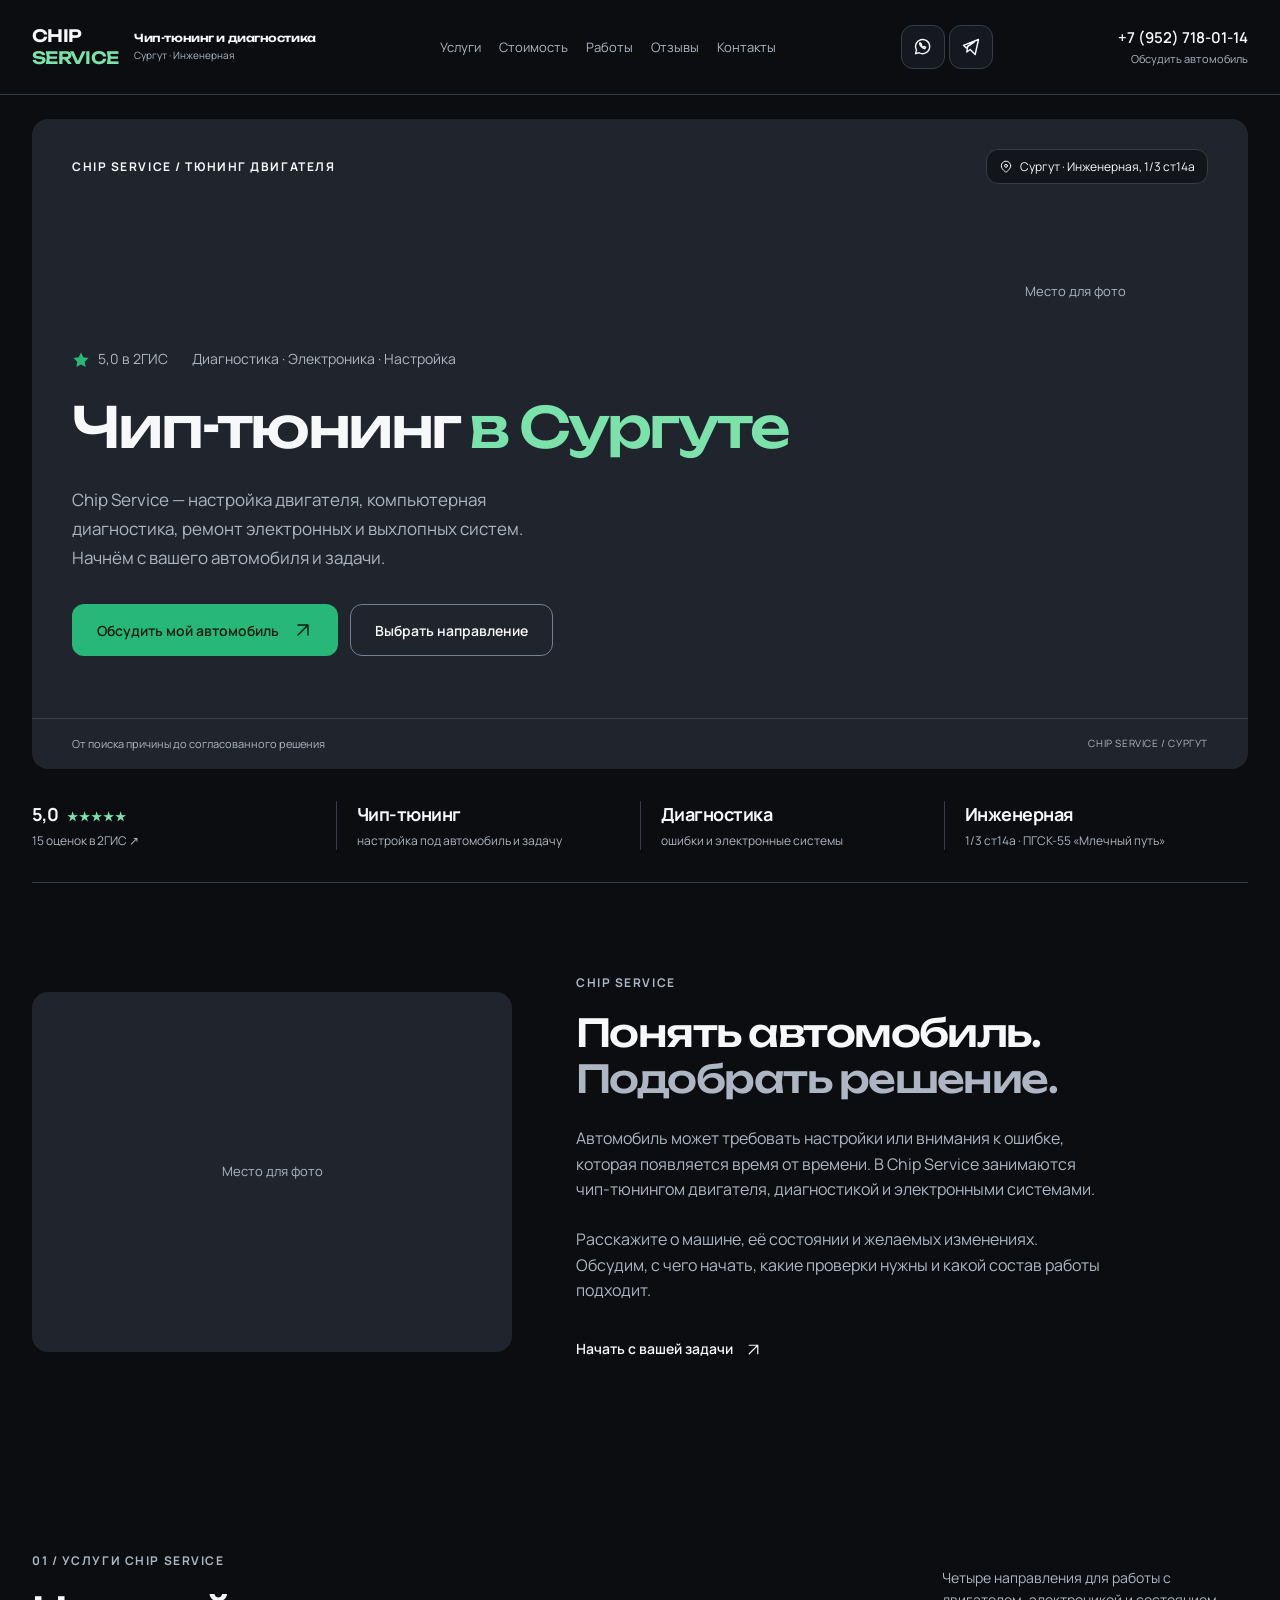
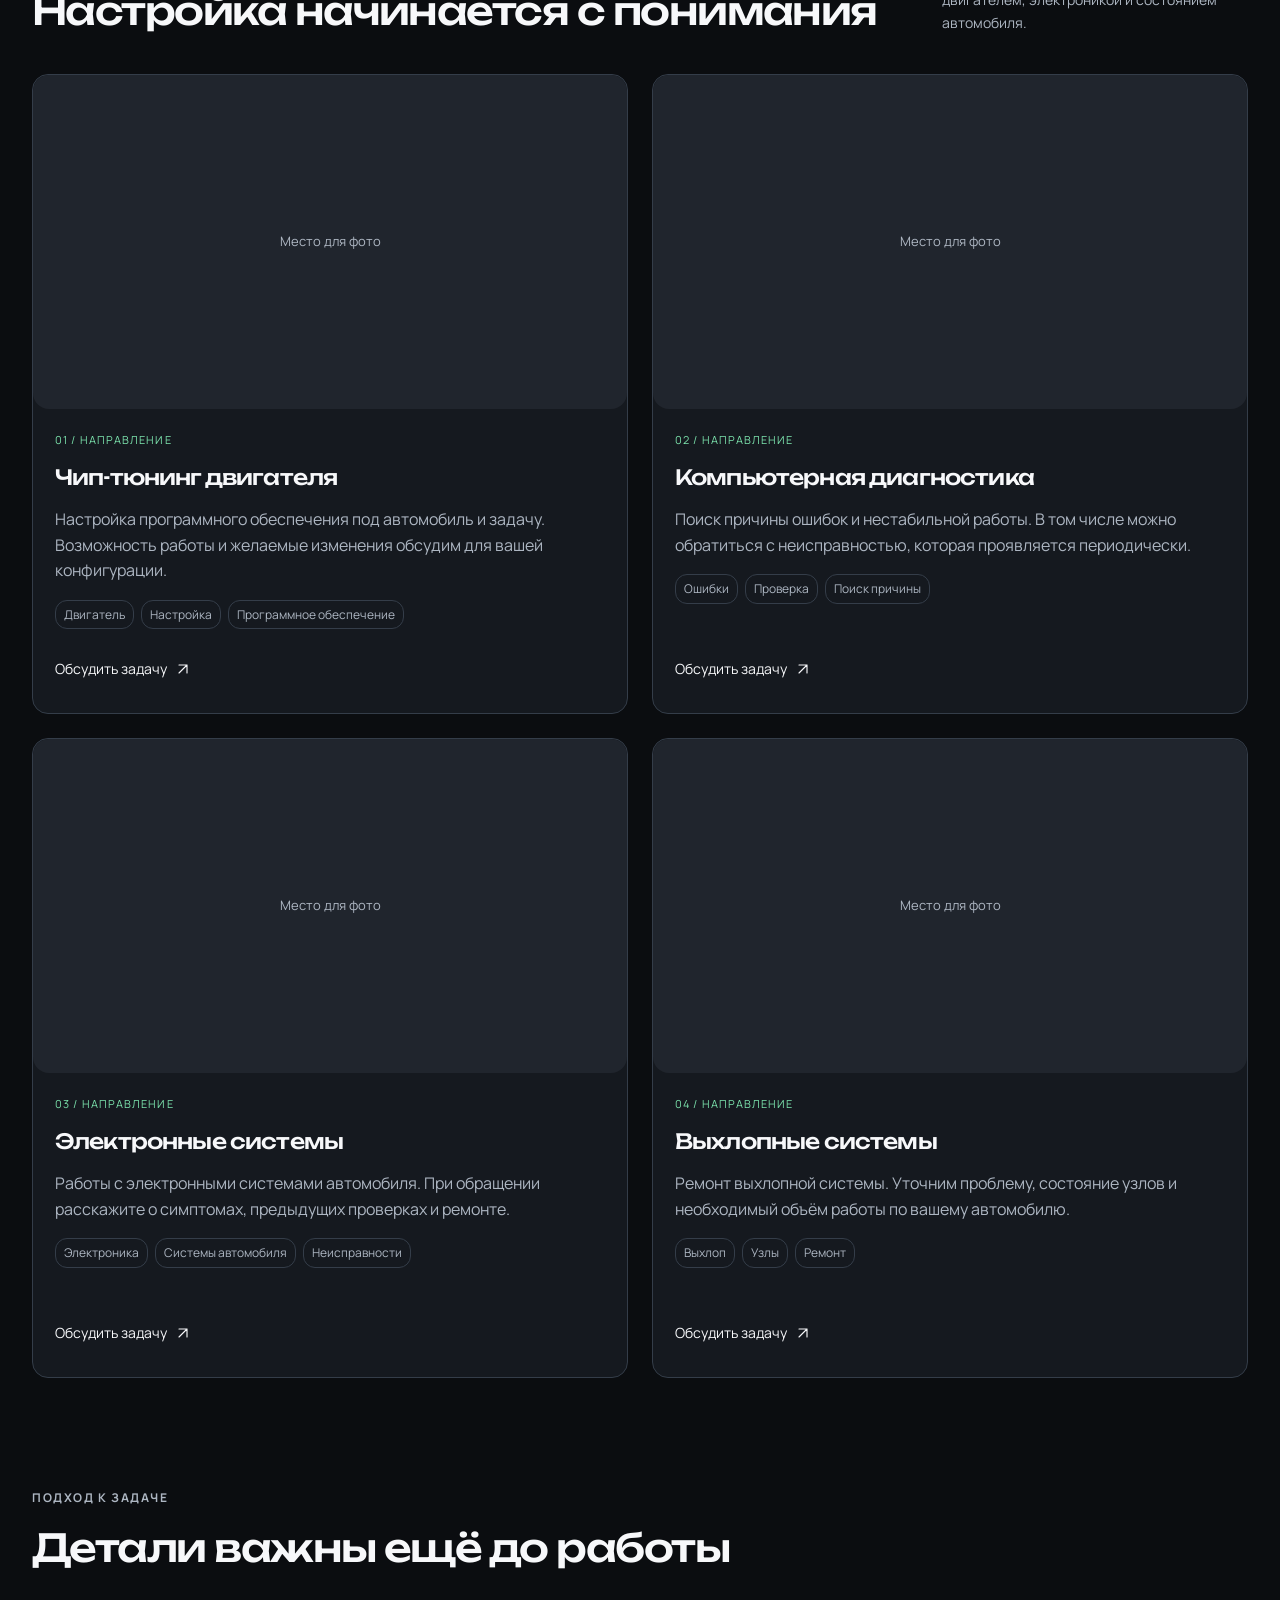
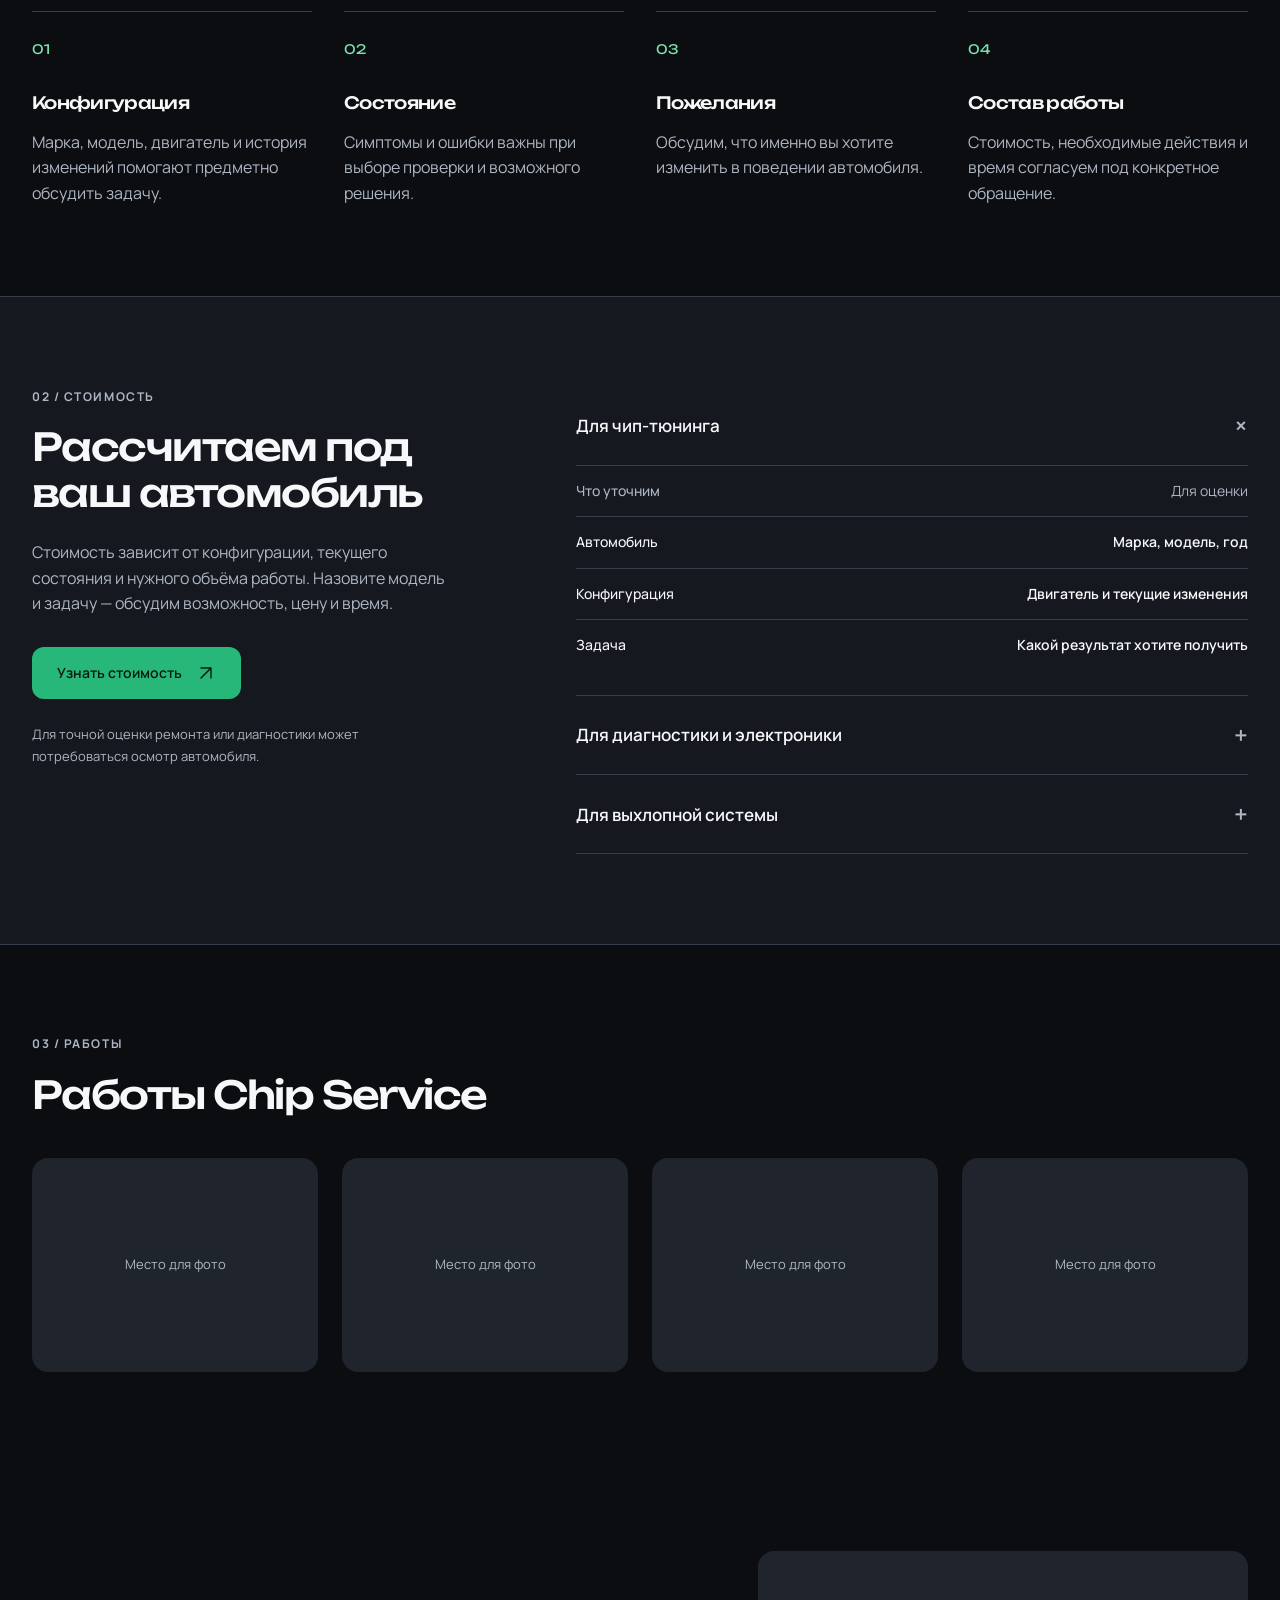
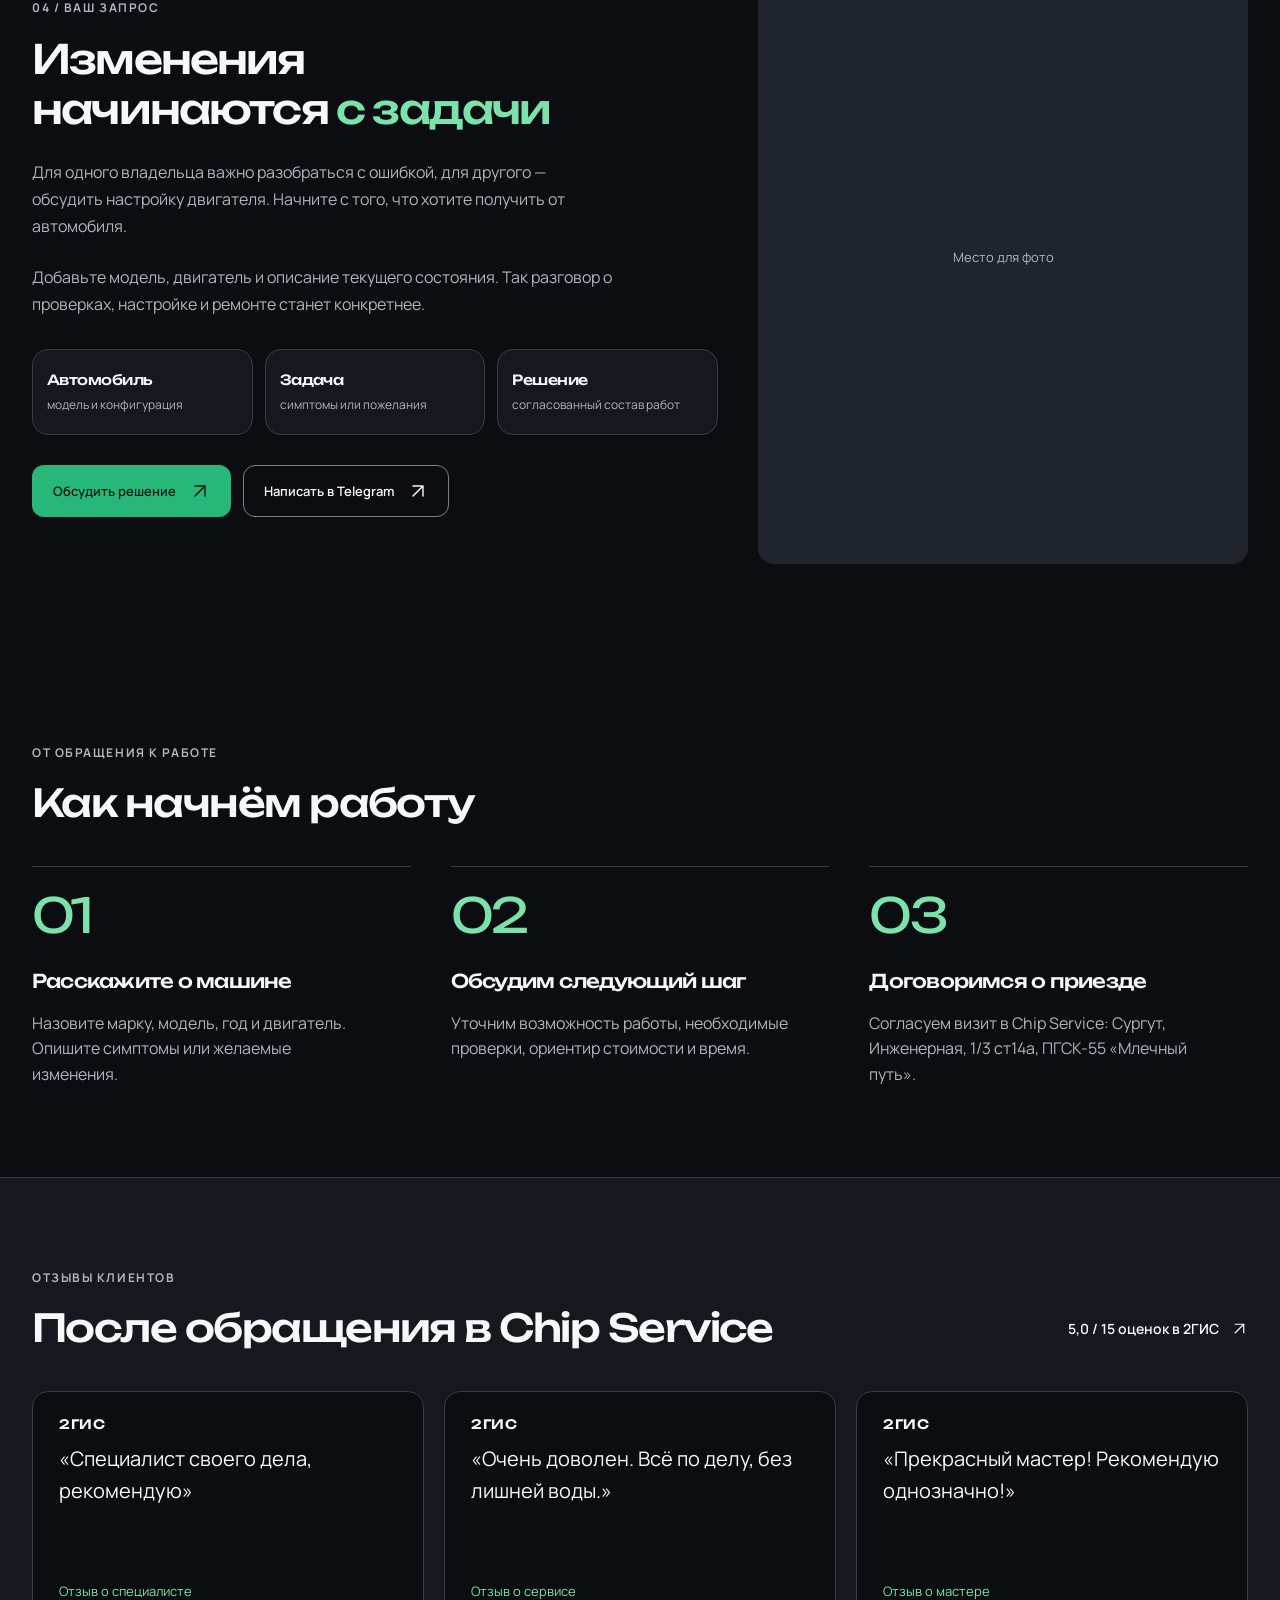
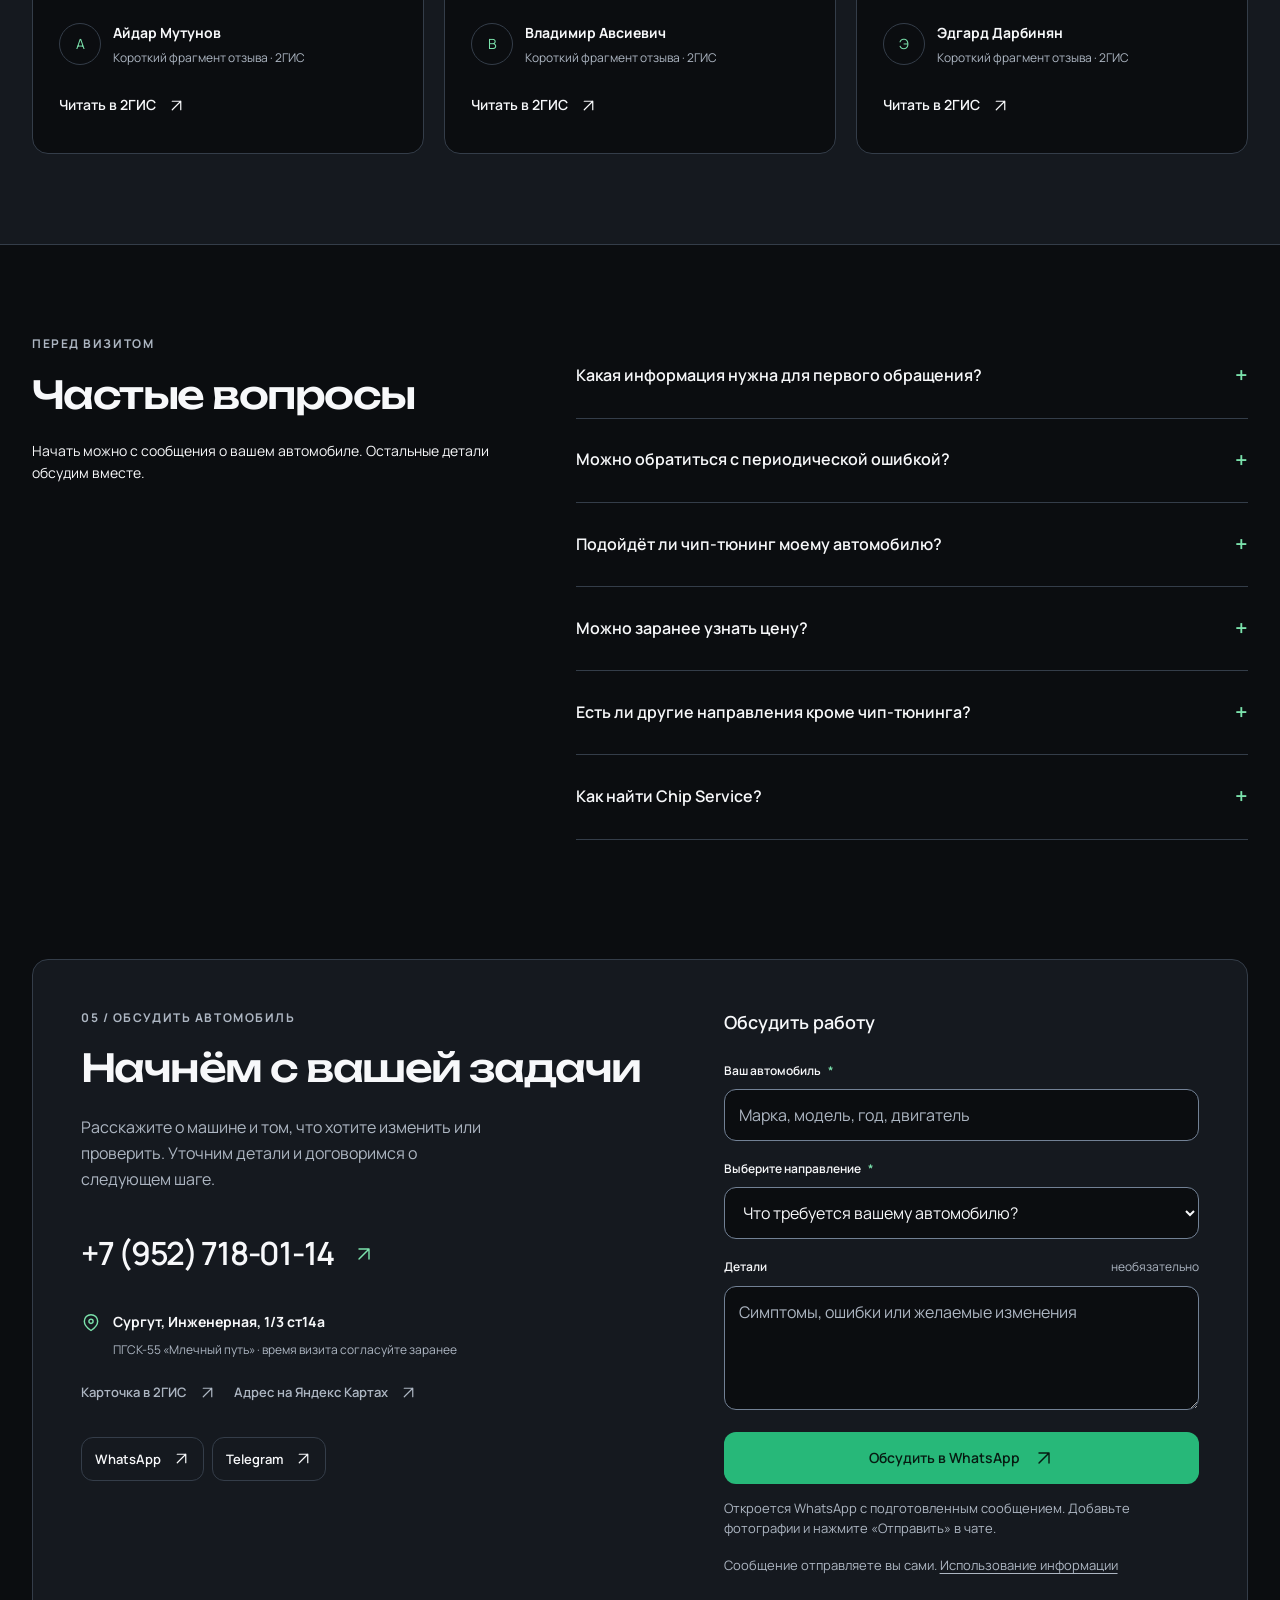
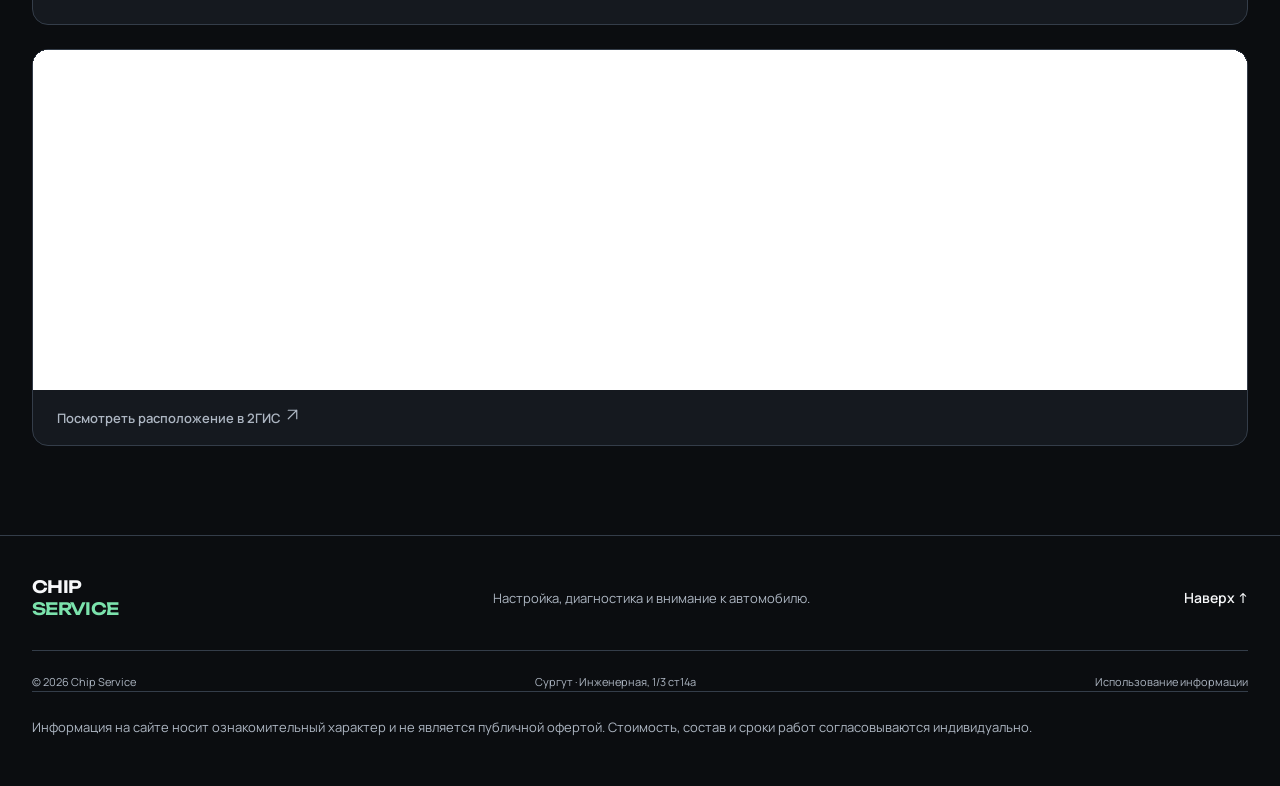
<file: index.html>
<!doctype html><html lang="ru" data-system="cinematic"><head><meta charset="utf-8"><meta name="viewport" content="width=device-width,initial-scale=1"><meta name="theme-color" content="#0B0D10"><title>Chip Service — чип-тюнинг и диагностика в Сургуте</title><meta name="description" content="Чип-тюнинг двигателя, компьютерная диагностика, ремонт электронных и выхлопных систем. Chip Service: Сургут, Инженерная, 1/3 ст14а. +7 (952) 718-01-14."><link rel="canonical" href="https://chip-service-surgut-green.erofeypavlovich.chatgpt.site/"><meta name="robots" content="index,follow,max-image-preview:large"><link rel="icon" href="assets/favicon.svg" type="image/svg+xml"><link rel="preload" href="assets/fonts/Manrope.woff" as="font" type="font/woff" crossorigin><link rel="preload" href="assets/fonts/Unbounded.woff" as="font" type="font/woff" crossorigin><link rel="stylesheet" href="tokens.css"><link rel="stylesheet" href="styles.css"><meta property="og:type" content="website"><meta property="og:locale" content="ru_RU"><meta property="og:site_name" content="Chip Service"><meta property="og:title" content="Chip Service — чип-тюнинг и диагностика в Сургуте"><meta property="og:description" content="Чип-тюнинг двигателя, компьютерная диагностика, ремонт электронных и выхлопных систем. Chip Service: Сургут, Инженерная, 1/3 ст14а. +7 (952) 718-01-14."><meta property="og:url" content="https://chip-service-surgut-green.erofeypavlovich.chatgpt.site/"><meta name="twitter:card" content="summary"><meta name="twitter:title" content="Chip Service — чип-тюнинг и диагностика в Сургуте"><meta name="twitter:description" content="Чип-тюнинг двигателя, компьютерная диагностика, ремонт электронных и выхлопных систем. Chip Service: Сургут, Инженерная, 1/3 ст14а. +7 (952) 718-01-14."><script type="application/ld+json">{"@context": "https://schema.org", "@graph": [{"@type": "AutoRepair", "@id": "https://chip-service-surgut-green.erofeypavlovich.chatgpt.site/#business", "name": "Chip Service", "url": "https://chip-service-surgut-green.erofeypavlovich.chatgpt.site/", "telephone": "+79527180114", "description": "Чип-тюнинг двигателя, компьютерная диагностика, ремонт электронных и выхлопных систем. Chip Service: Сургут, Инженерная, 1/3 ст14а. +7 (952) 718-01-14.", "address": {"@type": "PostalAddress", "streetAddress": "Инженерная улица, 1/3 ст14а", "addressLocality": "Сургут", "addressRegion": "Ханты-Мансийский автономный округ — Югра", "postalCode": "628401", "addressCountry": "RU"}, "areaServed": {"@type": "City", "name": "Сургут"}, "sameAs": ["https://2gis.ru/surgut/firm/70000001047414223"], "hasMap": "https://2gis.ru/surgut/firm/70000001047414223", "hasOfferCatalog": {"@type": "OfferCatalog", "name": "Услуги Chip Service", "itemListElement": [{"@type": "Offer", "itemOffered": {"@type": "Service", "name": "Чип-тюнинг двигателя", "provider": {"@id": "https://chip-service-surgut-green.erofeypavlovich.chatgpt.site/#business"}}}, {"@type": "Offer", "itemOffered": {"@type": "Service", "name": "Компьютерная диагностика", "provider": {"@id": "https://chip-service-surgut-green.erofeypavlovich.chatgpt.site/#business"}}}, {"@type": "Offer", "itemOffered": {"@type": "Service", "name": "Электронные системы", "provider": {"@id": "https://chip-service-surgut-green.erofeypavlovich.chatgpt.site/#business"}}}, {"@type": "Offer", "itemOffered": {"@type": "Service", "name": "Выхлопные системы", "provider": {"@id": "https://chip-service-surgut-green.erofeypavlovich.chatgpt.site/#business"}}}]}}, {"@type": "WebSite", "@id": "https://chip-service-surgut-green.erofeypavlovich.chatgpt.site/#website", "url": "https://chip-service-surgut-green.erofeypavlovich.chatgpt.site/", "name": "Chip Service", "inLanguage": "ru-RU", "publisher": {"@id": "https://chip-service-surgut-green.erofeypavlovich.chatgpt.site/#business"}}, {"@type": "WebPage", "@id": "https://chip-service-surgut-green.erofeypavlovich.chatgpt.site/#webpage", "url": "https://chip-service-surgut-green.erofeypavlovich.chatgpt.site/", "name": "Chip Service — чип-тюнинг и диагностика в Сургуте", "description": "Чип-тюнинг двигателя, компьютерная диагностика, ремонт электронных и выхлопных систем. Chip Service: Сургут, Инженерная, 1/3 ст14а. +7 (952) 718-01-14.", "inLanguage": "ru-RU", "isPartOf": {"@id": "https://chip-service-surgut-green.erofeypavlovich.chatgpt.site/#website"}, "about": {"@id": "https://chip-service-surgut-green.erofeypavlovich.chatgpt.site/#business"}}]}</script><script src="app.js" defer></script></head><body><a class="skip-link" href="#main">К содержимому</a><svg class="icon-sprite" aria-hidden="true" xmlns="http://www.w3.org/2000/svg">
  <symbol id="i-arrow" viewBox="0 0 24 24"><path d="M6 18 18 6M6 6h12v12"/></symbol>
  <symbol id="i-pin" viewBox="0 0 24 24"><path d="M20 10c0 6-8 11-8 11S4 16 4 10a8 8 0 1 1 16 0Z"/><circle cx="12" cy="10" r="2.5"/></symbol>
  <symbol id="i-check" viewBox="0 0 24 24"><path d="m5 12 4 4L19 6"/></symbol>
  <symbol id="i-close" viewBox="0 0 24 24"><path d="m6 6 12 12M18 6 6 18"/></symbol>
  <symbol id="i-menu" viewBox="0 0 24 24"><path d="M4 7h16M4 12h16M4 17h16"/></symbol>
  <symbol id="i-tg" viewBox="0 0 24 24"><path d="m3 10 18-7-4 18-6-6-4 3 1-7 8-5-10 7-3-3Z"/></symbol>
  <symbol id="i-wa" viewBox="0 0 24 24"><path d="M20 11.5a8.5 8.5 0 0 1-12.6 7.4L3 20l1.2-4.2A8.5 8.5 0 1 1 20 11.5Z"/><path d="M8 7c-.6 2.5 3 6.5 5.8 7l1.4-1.5-2-1.2-1 1a7 7 0 0 1-2.7-2.8l.8-.7L9 7H8Z"/></symbol>
  <symbol id="i-chevron" viewBox="0 0 24 24"><path d="m9 5 7 7-7 7"/></symbol>
  <symbol id="i-star" viewBox="0 0 24 24"><path d="m12 2 3.1 6.3 7 .9-5.1 5 1.2 7L12 18l-6.2 3.2 1.2-7-5.1-5 7-.9L12 2Z"/></symbol>
<symbol id="i-vk" viewBox="0 0 24 24"><path fill="currentColor" stroke="none" d="M13.2 18.4C5.7 18.4 1.4 13.3 1.2 4.8H5C5.2 11 7.9 13.6 10 14.1V4.8h3.6v5.3c2.1-.2 4.2-2.6 4.9-5.3h3.6c-.6 3.3-2.9 5.7-4.5 6.7 1.6.8 4.2 2.9 5.2 6.9h-4c-.8-2.6-2.7-4.6-5.2-4.9v4.9z"/></symbol></svg><header class="header" id="top"><div class="container header-inner"><a class="brand" href="#top" aria-label="Chip Service — главная"><span class="chip-wordmark">CHIP<span>SERVICE</span></span><span class="brand-text brand-city">Чип-тюнинг и диагностика<span>Сургут · Инженерная</span></span></a><nav class="desktop-nav" aria-label="Главная навигация"><a href="#services">Услуги</a><a href="#prices">Стоимость</a><a href="#works">Работы</a><a href="#reviews">Отзывы</a><a href="#contacts">Контакты</a></nav><div class="header-social" aria-label="Мессенджеры"><a href="https://wa.me/79527180114" target="_blank" rel="noopener noreferrer" title="WhatsApp" aria-label="Написать в WhatsApp"><svg aria-hidden="true"><use href="#i-wa"/></svg></a><a href="https://t.me/+79527180114" target="_blank" rel="noopener noreferrer" title="Telegram" aria-label="Написать в Telegram"><svg aria-hidden="true"><use href="#i-tg"/></svg></a></div><a class="header-phone" href="tel:+79527180114">+7&nbsp;(952)&nbsp;718&#8209;01&#8209;14<span>Обсудить автомобиль</span></a><button class="icon-button menu-toggle" type="button" aria-label="Открыть меню" aria-controls="menu-dialog" aria-expanded="false"><svg aria-hidden="true"><use href="#i-menu"/></svg></button></div></header><main id="main"><section class="hero container" aria-labelledby="hero-title"><div class="hero-scene"><div class="photo-placeholder hero-photo-slot" id="photo-hero" role="img" aria-label="Место для фото: главный экран Chip Service"><span>Место для фото</span></div><div class="hero-top"><span class="eyebrow">Chip Service / Тюнинг двигателя</span><span class="location-label"><svg aria-hidden="true"><use href="#i-pin"/></svg>Сургут · Инженерная, 1/3 ст14а</span></div><div class="hero-content"><div class="hero-facts"><a href="https://2gis.ru/surgut/firm/70000001047414223/tab/reviews" target="_blank" rel="noopener noreferrer"><svg aria-hidden="true"><use href="#i-star"/></svg>5,0 в 2ГИС</a><span>Диагностика · Электроника · Настройка</span></div><h1 id="hero-title">Чип-тюнинг <span>в Сургуте</span></h1><p>Chip Service — настройка двигателя, компьютерная диагностика, ремонт электронных и выхлопных систем. Начнём с вашего автомобиля и задачи.</p><div class="hero-actions"><a class="button button-primary" href="#contacts">Обсудить мой автомобиль <svg aria-hidden="true"><use href="#i-arrow"/></svg></a><a class="button button-outline" href="#services">Выбрать направление</a></div></div><div class="hero-bottom"><span>От поиска причины до согласованного решения</span><span>Chip Service / Сургут</span></div></div><div class="trust-strip"><a href="https://2gis.ru/surgut/firm/70000001047414223/tab/reviews" target="_blank" rel="noopener noreferrer"><strong>5,0 <span class="stars">★★★★★</span></strong><span>15 оценок в 2ГИС ↗</span></a><div><strong>Чип-тюнинг</strong><span>настройка под автомобиль и задачу</span></div><div><strong>Диагностика</strong><span>ошибки и электронные системы</span></div><div><strong>Инженерная</strong><span>1/3 ст14а · ПГСК-55 «Млечный путь»</span></div></div></section><section class="section container about" id="about" aria-labelledby="about-title"><div class="photo-placeholder about-visual" id="photo-about" role="img" aria-label="Место для фото: мастерская и оборудование"><span>Место для фото</span></div><div class="about-copy"><p class="eyebrow">Chip Service</p><h2 id="about-title">Понять автомобиль. <span class="text-muted">Подобрать решение.</span></h2><p>Автомобиль может требовать настройки или внимания к ошибке, которая появляется время от времени. В Chip Service занимаются чип-тюнингом двигателя, диагностикой и электронными системами.</p><p>Расскажите о машине, её состоянии и желаемых изменениях. Обсудим, с чего начать, какие проверки нужны и какой состав работы подходит.</p><a class="text-link" href="#contacts">Начать с вашей задачи <svg aria-hidden="true"><use href="#i-arrow"/></svg></a></div></section><section class="section container" id="services" aria-labelledby="services-title"><div class="section-heading"><div><p class="eyebrow">01 / Услуги Chip Service</p><h2 id="services-title">Настройка начинается с понимания</h2></div><p>Четыре направления для работы с двигателем, электроникой и состоянием автомобиля.</p></div><div class="services-grid"><article class="service-card"><div class="photo-placeholder service-image" id="photo-service-1" role="img" aria-label="Место для фото: Чип-тюнинг двигателя"><span>Место для фото</span></div><div class="service-body"><p class="service-index">01 / Направление</p><h3>Чип-тюнинг двигателя</h3><p>Настройка программного обеспечения под автомобиль и задачу. Возможность работы и желаемые изменения обсудим для вашей конфигурации.</p><div class="service-tags"><span>Двигатель</span><span>Настройка</span><span>Программное обеспечение</span></div><div class="service-footer"><a href="#contacts" data-service="Чип-тюнинг двигателя">Обсудить задачу <svg aria-hidden="true"><use href="#i-arrow"/></svg></a></div></div></article><article class="service-card"><div class="photo-placeholder service-image" id="photo-service-2" role="img" aria-label="Место для фото: Компьютерная диагностика"><span>Место для фото</span></div><div class="service-body"><p class="service-index">02 / Направление</p><h3>Компьютерная диагностика</h3><p>Поиск причины ошибок и нестабильной работы. В том числе можно обратиться с неисправностью, которая проявляется периодически.</p><div class="service-tags"><span>Ошибки</span><span>Проверка</span><span>Поиск причины</span></div><div class="service-footer"><a href="#contacts" data-service="Компьютерная диагностика">Обсудить задачу <svg aria-hidden="true"><use href="#i-arrow"/></svg></a></div></div></article><article class="service-card"><div class="photo-placeholder service-image" id="photo-service-3" role="img" aria-label="Место для фото: Электронные системы"><span>Место для фото</span></div><div class="service-body"><p class="service-index">03 / Направление</p><h3>Электронные системы</h3><p>Работы с электронными системами автомобиля. При обращении расскажите о симптомах, предыдущих проверках и ремонте.</p><div class="service-tags"><span>Электроника</span><span>Системы автомобиля</span><span>Неисправности</span></div><div class="service-footer"><a href="#contacts" data-service="Электронные системы">Обсудить задачу <svg aria-hidden="true"><use href="#i-arrow"/></svg></a></div></div></article><article class="service-card"><div class="photo-placeholder service-image" id="photo-service-4" role="img" aria-label="Место для фото: Выхлопные системы"><span>Место для фото</span></div><div class="service-body"><p class="service-index">04 / Направление</p><h3>Выхлопные системы</h3><p>Ремонт выхлопной системы. Уточним проблему, состояние узлов и необходимый объём работы по вашему автомобилю.</p><div class="service-tags"><span>Выхлоп</span><span>Узлы</span><span>Ремонт</span></div><div class="service-footer"><a href="#contacts" data-service="Выхлопные системы">Обсудить задачу <svg aria-hidden="true"><use href="#i-arrow"/></svg></a></div></div></article></div></section><section class="section container why" aria-labelledby="why-title"><div class="section-heading"><div><p class="eyebrow">Подход к задаче</p><h2 id="why-title">Детали важны ещё до работы</h2></div></div><div class="why-grid"><article><span class="line-number">01</span><h3>Конфигурация</h3><p>Марка, модель, двигатель и история изменений помогают предметно обсудить задачу.</p></article><article><span class="line-number">02</span><h3>Состояние</h3><p>Симптомы и ошибки важны при выборе проверки и возможного решения.</p></article><article><span class="line-number">03</span><h3>Пожелания</h3><p>Обсудим, что именно вы хотите изменить в поведении автомобиля.</p></article><article><span class="line-number">04</span><h3>Состав работы</h3><p>Стоимость, необходимые действия и время согласуем под конкретное обращение.</p></article></div></section><section class="section prices-section" id="prices" aria-labelledby="prices-title"><div class="container price-layout"><div class="price-intro"><p class="eyebrow">02 / Стоимость</p><h2 id="prices-title">Рассчитаем под ваш автомобиль</h2><p>Стоимость зависит от конфигурации, текущего состояния и нужного объёма работы. Назовите модель и задачу — обсудим возможность, цену и время.</p><a class="button button-primary" href="#contacts">Узнать стоимость <svg aria-hidden="true"><use href="#i-arrow"/></svg></a><p class="fine-print">Для точной оценки ремонта или диагностики может потребоваться осмотр автомобиля.</p></div><div class="price-groups"><details open><summary>Для чип-тюнинга<span aria-hidden="true">+</span></summary><table class="price-table"><caption>Для чип-тюнинга</caption><thead><tr><th scope="col">Что уточним</th><th scope="col">Для оценки</th></tr></thead><tbody><tr><th scope="row">Автомобиль</th><td>Марка, модель, год</td></tr><tr><th scope="row">Конфигурация</th><td>Двигатель и текущие изменения</td></tr><tr><th scope="row">Задача</th><td>Какой результат хотите получить</td></tr></tbody></table></details><details><summary>Для диагностики и электроники<span aria-hidden="true">+</span></summary><table class="price-table"><caption>Для диагностики и электроники</caption><thead><tr><th scope="col">Что уточним</th><th scope="col">Для оценки</th></tr></thead><tbody><tr><th scope="row">Симптомы</th><td>Что происходит и когда</td></tr><tr><th scope="row">Ошибки</th><td>Коды и результаты предыдущих проверок</td></tr><tr><th scope="row">История</th><td>Какие работы уже выполнялись</td></tr></tbody></table></details><details><summary>Для выхлопной системы<span aria-hidden="true">+</span></summary><table class="price-table"><caption>Для выхлопной системы</caption><thead><tr><th scope="col">Что уточним</th><th scope="col">Для оценки</th></tr></thead><tbody><tr><th scope="row">Автомобиль</th><td>Модель и двигатель</td></tr><tr><th scope="row">Проблема</th><td>Описание, фотографии или осмотр</td></tr><tr><th scope="row">Объём</th><td>Необходимый ремонт и комплектующие</td></tr></tbody></table></details></div></div></section><section class="section container" id="works" aria-labelledby="works-title"><div class="section-heading"><div><p class="eyebrow">03 / Работы</p><h2 id="works-title">Работы Chip Service</h2></div></div><div class="works-grid"><div class="photo-placeholder work-photo-slot" id="photo-work-1" role="img" aria-label="Место для фото: работа Chip Service 1"><span>Место для фото</span></div><div class="photo-placeholder work-photo-slot" id="photo-work-2" role="img" aria-label="Место для фото: работа Chip Service 2"><span>Место для фото</span></div><div class="photo-placeholder work-photo-slot" id="photo-work-3" role="img" aria-label="Место для фото: работа Chip Service 3"><span>Место для фото</span></div><div class="photo-placeholder work-photo-slot" id="photo-work-4" role="img" aria-label="Место для фото: работа Chip Service 4"><span>Место для фото</span></div></div></section><section class="section container training" id="approach" aria-labelledby="approach-title"><div class="training-copy"><p class="eyebrow">04 / Ваш запрос</p><h2 id="approach-title">Изменения начинаются <span>с задачи</span></h2><p>Для одного владельца важно разобраться с ошибкой, для другого — обсудить настройку двигателя. Начните с того, что хотите получить от автомобиля.</p><p>Добавьте модель, двигатель и описание текущего состояния. Так разговор о проверках, настройке и ремонте станет конкретнее.</p><div class="training-facts"><div><strong>Автомобиль</strong><span>модель и конфигурация</span></div><div><strong>Задача</strong><span>симптомы или пожелания</span></div><div><strong>Решение</strong><span>согласованный состав работ</span></div></div><div class="training-actions"><a class="button button-primary" href="#contacts">Обсудить решение <svg aria-hidden="true"><use href="#i-arrow"/></svg></a><a class="button button-outline" href="https://t.me/+79527180114" target="_blank" rel="noopener noreferrer">Написать в Telegram <svg aria-hidden="true"><use href="#i-arrow"/></svg></a></div></div><div class="photo-placeholder training-visual focus-photo-slot" id="photo-focus" role="img" aria-label="Место для фото: автомобиль или процесс настройки"><span>Место для фото</span></div></section><section class="section container" id="process" aria-labelledby="process-title"><div class="section-heading"><div><p class="eyebrow">От обращения к работе</p><h2 id="process-title">Как начнём работу</h2></div></div><ol class="process-grid"><li><span class="step-number">01</span><h3>Расскажите о машине</h3><p>Назовите марку, модель, год и двигатель. Опишите симптомы или желаемые изменения.</p></li><li><span class="step-number">02</span><h3>Обсудим следующий шаг</h3><p>Уточним возможность работы, необходимые проверки, ориентир стоимости и время.</p></li><li><span class="step-number">03</span><h3>Договоримся о приезде</h3><p>Согласуем визит в Chip Service: Сургут, Инженерная, 1/3 ст14а, ПГСК-55 «Млечный путь».</p></li></ol></section><section class="section reviews-section" id="reviews" aria-labelledby="reviews-title"><div class="container"><div class="section-heading"><div><p class="eyebrow">Отзывы клиентов</p><h2 id="reviews-title">После обращения в Chip Service</h2></div><a class="text-link" href="https://2gis.ru/surgut/firm/70000001047414223/tab/reviews" target="_blank" rel="noopener noreferrer">5,0 / 15 оценок в 2ГИС <svg aria-hidden="true"><use href="#i-arrow"/></svg></a></div><div class="reviews-grid"><article class="review-card"><div class="review-stars">2ГИС</div><blockquote>«Специалист своего дела, рекомендую»</blockquote><p class="review-task">Отзыв о специалисте</p><div class="review-author"><span class="avatar" aria-hidden="true">А</span><div><strong>Айдар Мутунов</strong><span>Короткий фрагмент отзыва · 2ГИС</span></div></div><a class="text-link" href="https://2gis.ru/surgut/firm/70000001047414223/tab/reviews" target="_blank" rel="noopener noreferrer">Читать в 2ГИС <svg aria-hidden="true"><use href="#i-arrow"/></svg></a></article><article class="review-card"><div class="review-stars">2ГИС</div><blockquote>«Очень доволен. Всё по делу, без лишней воды.»</blockquote><p class="review-task">Отзыв о сервисе</p><div class="review-author"><span class="avatar" aria-hidden="true">В</span><div><strong>Владимир Авсиевич</strong><span>Короткий фрагмент отзыва · 2ГИС</span></div></div><a class="text-link" href="https://2gis.ru/surgut/firm/70000001047414223/tab/reviews" target="_blank" rel="noopener noreferrer">Читать в 2ГИС <svg aria-hidden="true"><use href="#i-arrow"/></svg></a></article><article class="review-card"><div class="review-stars">2ГИС</div><blockquote>«Прекрасный мастер! Рекомендую однозначно!»</blockquote><p class="review-task">Отзыв о мастере</p><div class="review-author"><span class="avatar" aria-hidden="true">Э</span><div><strong>Эдгард Дарбинян</strong><span>Короткий фрагмент отзыва · 2ГИС</span></div></div><a class="text-link" href="https://2gis.ru/surgut/firm/70000001047414223/tab/reviews" target="_blank" rel="noopener noreferrer">Читать в 2ГИС <svg aria-hidden="true"><use href="#i-arrow"/></svg></a></article></div></div></section><section class="section container faq-layout" id="faq" aria-labelledby="faq-title"><div class="faq-intro"><p class="eyebrow">Перед визитом</p><h2 id="faq-title">Частые вопросы</h2><p>Начать можно с сообщения о вашем автомобиле. Остальные детали обсудим вместе.</p></div><div class="faq-list"><details><summary>Какая информация нужна для первого обращения?<span aria-hidden="true">+</span></summary><p>Марка, модель, год выпуска и двигатель. Если хотите разобраться с неисправностью, опишите симптомы и ошибки. Для настройки расскажите, какие изменения интересуют.</p></details><details><summary>Можно обратиться с периодической ошибкой?<span aria-hidden="true">+</span></summary><p>Да, в Chip Service занимаются компьютерной диагностикой и электронными системами. Укажите, когда появляется ошибка, как ведёт себя машина и какие проверки уже выполнялись.</p></details><details><summary>Подойдёт ли чип-тюнинг моему автомобилю?<span aria-hidden="true">+</span></summary><p>Возможность работы и решение нужно обсуждать под конкретную модель, двигатель и текущее состояние. Перед обращением подготовьте данные автомобиля и историю предыдущих изменений.</p></details><details><summary>Можно заранее узнать цену?<span aria-hidden="true">+</span></summary><p>Для предварительного обсуждения назовите автомобиль и задачу. Точная стоимость зависит от конфигурации и состава работ; при ремонте или диагностике может потребоваться осмотр.</p></details><details><summary>Есть ли другие направления кроме чип-тюнинга?<span aria-hidden="true">+</span></summary><p>В карточке Chip Service указаны компьютерная диагностика, ремонт электронных систем и ремонт выхлопных систем автомобиля. Нужную работу уточните при обращении.</p></details><details><summary>Как найти Chip Service?<span aria-hidden="true">+</span></summary><p>Сургут, Инженерная улица, 1/3 ст14а, ПГСК-55 «Млечный путь». Ссылки на карту есть в контактах. Перед поездкой согласуйте время по телефону или в мессенджере.</p></details></div></section><section class="section container contacts" id="contacts" aria-labelledby="contacts-title"><div class="contact-layout"><div class="contact-copy"><p class="eyebrow">05 / Обсудить автомобиль</p><h2 id="contacts-title">Начнём с вашей задачи</h2><p>Расскажите о машине и том, что хотите изменить или проверить. Уточним детали и договоримся о следующем шаге.</p><a class="contact-phone" href="tel:+79527180114"><span class="phone-number">+7&nbsp;(952)&nbsp;718&#8209;01&#8209;14</span><svg aria-hidden="true"><use href="#i-arrow"/></svg></a><div class="contact-address"><svg aria-hidden="true"><use href="#i-pin"/></svg><div><strong>Сургут, Инженерная, 1/3 ст14а</strong><span>ПГСК-55 «Млечный путь» · время визита согласуйте заранее</span></div></div><div class="contact-links"><a class="text-link" href="https://2gis.ru/surgut/firm/70000001047414223" target="_blank" rel="noopener noreferrer">Карточка в 2ГИС <svg aria-hidden="true"><use href="#i-arrow"/></svg></a><a class="text-link" href="https://yandex.ru/maps/?text=%D0%A1%D1%83%D1%80%D0%B3%D1%83%D1%82%2C%20%D0%98%D0%BD%D0%B6%D0%B5%D0%BD%D0%B5%D1%80%D0%BD%D0%B0%D1%8F%20%D1%83%D0%BB%D0%B8%D1%86%D0%B0%2C%201/3%20%D1%81%D1%8214%D0%B0" target="_blank" rel="noopener noreferrer">Адрес на Яндекс Картах <svg aria-hidden="true"><use href="#i-arrow"/></svg></a></div><div class="social-links"><a class="text-link" href="https://wa.me/79527180114" target="_blank" rel="noopener noreferrer">WhatsApp <svg aria-hidden="true"><use href="#i-arrow"/></svg></a><a class="text-link" href="https://t.me/+79527180114" target="_blank" rel="noopener noreferrer">Telegram <svg aria-hidden="true"><use href="#i-arrow"/></svg></a></div></div><form class="lead-form" id="lead-form"><p class="form-title">Обсудить работу</p><div class="field"><label for="car">Ваш автомобиль <span aria-hidden="true">*</span></label><input id="car" name="car" placeholder="Марка, модель, год, двигатель" maxlength="120" required autocomplete="off"></div><div class="field"><label for="service">Выберите направление <span aria-hidden="true">*</span></label><select id="service" name="service" required><option value="">Что требуется вашему автомобилю?</option><option>Чип-тюнинг двигателя</option><option>Компьютерная диагностика</option><option>Электронные системы</option><option>Выхлопные системы</option><option>Нужна консультация</option></select></div><div class="field"><label for="message">Детали <span class="optional">необязательно</span></label><textarea id="message" name="message" rows="4" placeholder="Симптомы, ошибки или желаемые изменения" maxlength="1200"></textarea></div><button class="button button-primary form-submit" type="submit">Обсудить в WhatsApp <svg aria-hidden="true"><use href="#i-arrow"/></svg></button><p class="form-note">Откроется WhatsApp с подготовленным сообщением. Добавьте фотографии и нажмите «Отправить» в чате.</p><p class="form-status" id="form-status" role="status" aria-live="polite"></p><p class="form-privacy">Сообщение отправляете вы сами. <a href="privacy.html">Использование информации</a></p></form></div><div class="contact-map"><iframe src="https://yandex.ru/map-widget/v1/?mode=search&amp;text=%D0%A1%D1%83%D1%80%D0%B3%D1%83%D1%82%2C%20%D0%98%D0%BD%D0%B6%D0%B5%D0%BD%D0%B5%D1%80%D0%BD%D0%B0%D1%8F%20%D1%83%D0%BB%D0%B8%D1%86%D0%B0%2C%201/3%20%D1%81%D1%8214%D0%B0&amp;z=16" title="Адрес Chip Service: Инженерная, 1/3 ст14а, Сургут" width="1200" height="340" loading="lazy" referrerpolicy="strict-origin-when-cross-origin" allowfullscreen></iframe><a class="text-link" href="https://2gis.ru/surgut/firm/70000001047414223" target="_blank" rel="noopener noreferrer">Посмотреть расположение в 2ГИС <svg aria-hidden="true"><use href="#i-arrow"/></svg></a></div></section></main><footer class="footer"><div class="container footer-top"><a class="brand" href="#top" aria-label="Chip Service — наверх"><span class="chip-wordmark">CHIP<span>SERVICE</span></span><span class="brand-text brand-city">Чип-тюнинг и диагностика<span>Сургут · Инженерная</span></span></a><p>Настройка, диагностика и внимание к автомобилю.</p><a class="text-link" href="#top">Наверх ↑</a></div><div class="container footer-bottom"><span>© <span id="year">2026</span> Chip Service</span><span>Сургут · Инженерная, 1/3 ст14а</span><a href="privacy.html">Использование информации</a></div><p class="container footer-notice">Информация на сайте носит ознакомительный характер и не является публичной офертой. Стоимость, состав и сроки работ согласовываются индивидуально.</p></footer><button class="backtop icon-button" type="button" aria-label="Наверх страницы" hidden><svg aria-hidden="true"><use href="#i-arrow"/></svg></button><dialog class="menu-dialog" id="menu-dialog" aria-labelledby="menu-title"><div class="menu-panel"><div class="dialog-top"><span id="menu-title" class="eyebrow">Chip Service / Меню</span><button class="icon-button" type="button" data-close="menu-dialog" aria-label="Закрыть меню"><svg aria-hidden="true"><use href="#i-close"/></svg></button></div><nav aria-label="Мобильная навигация"><a href="#services">Услуги</a><a href="#prices">Стоимость</a><a href="#works">Работы</a><a href="#reviews">Отзывы</a><a href="#contacts">Контакты</a></nav><div class="header-social"><a href="https://wa.me/79527180114" target="_blank" rel="noopener noreferrer" title="WhatsApp" aria-label="Написать в WhatsApp"><svg aria-hidden="true"><use href="#i-wa"/></svg></a><a href="https://t.me/+79527180114" target="_blank" rel="noopener noreferrer" title="Telegram" aria-label="Написать в Telegram"><svg aria-hidden="true"><use href="#i-tg"/></svg></a></div><a class="button button-primary" href="tel:+79527180114">Позвонить <svg aria-hidden="true"><use href="#i-arrow"/></svg></a><p>Сургут · Инженерная, 1/3 ст14а</p></div></dialog></body></html>
</file>
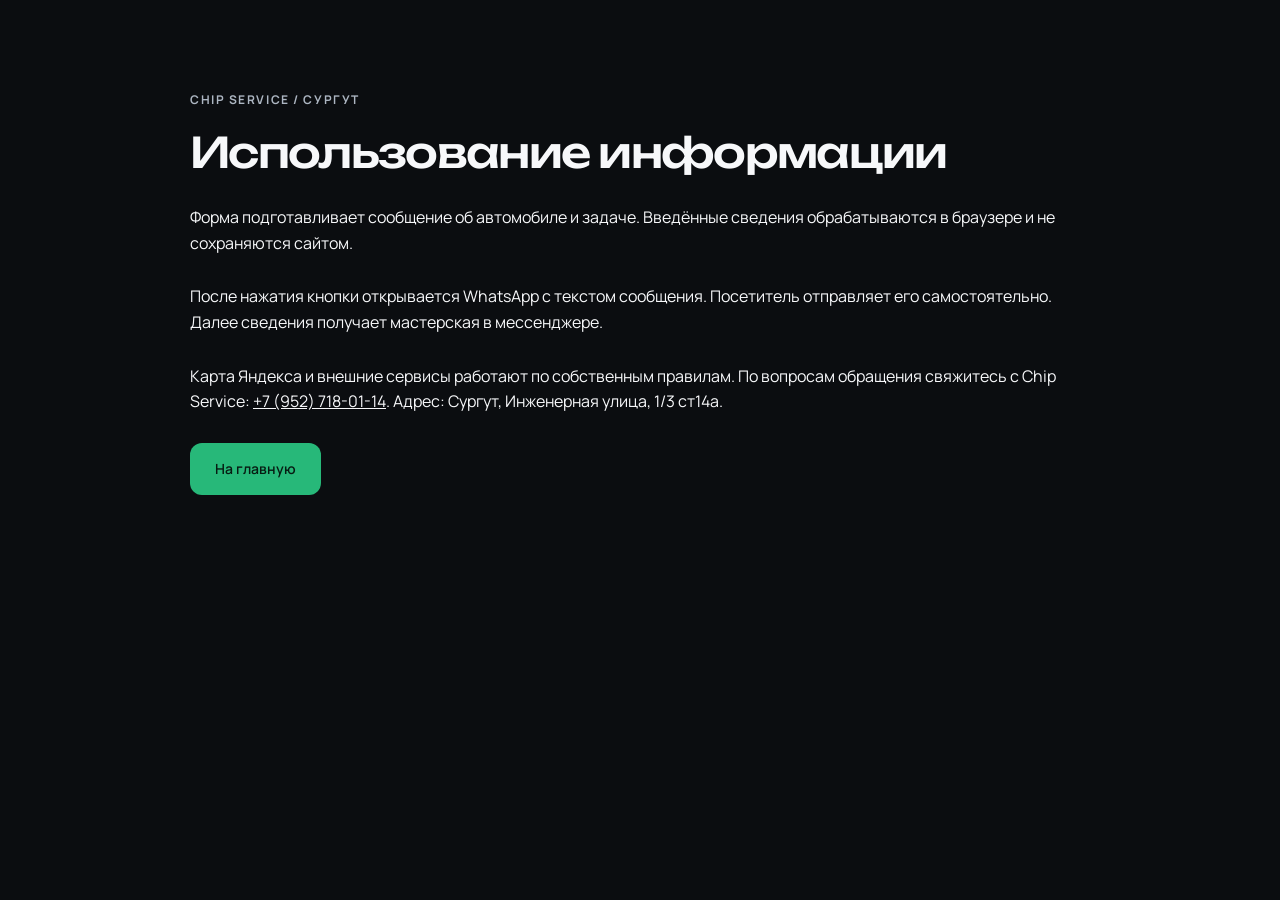
<file: privacy.html>
<!doctype html><html lang="ru" data-system="cinematic"><head><meta charset="utf-8"><meta name="viewport" content="width=device-width,initial-scale=1"><meta name="robots" content="noindex,follow"><title>Использование информации — Chip Service</title><link rel="stylesheet" href="tokens.css"><link rel="stylesheet" href="styles.css"></head><body><main class="section container privacy-copy"><p class="eyebrow">Chip Service / Сургут</p><h1>Использование информации</h1><p>Форма подготавливает сообщение об автомобиле и задаче. Введённые сведения обрабатываются в браузере и не сохраняются сайтом.</p><p>После нажатия кнопки открывается WhatsApp с текстом сообщения. Посетитель отправляет его самостоятельно. Далее сведения получает мастерская в мессенджере.</p><p>Карта Яндекса и внешние сервисы работают по собственным правилам. По вопросам обращения свяжитесь с Chip Service: <a href="tel:+79527180114">+7 (952) 718-01-14</a>. Адрес: Сургут, Инженерная улица, 1/3 ст14а.</p><p><a class="button button-primary" href="index.html">На главную</a></p></main></body></html>
</file>
<file: tokens.css>
/* Cinematic — HTML: data-system="cinematic". Полные цвета, без обёртки hsl(). */
:root[data-system="cinematic"] {
  --background: #0B0D10;
  --foreground: #F7F8FA;
  --card: #15191F;
  --muted: #20252D;
  --muted-foreground: #ADB6C2;
  --primary: #27B879;
  --primary-foreground: #071B12;
  --secondary: #272F39;
  --secondary-foreground: #F7F8FA;
  --accent: #15392A;
  --accent-foreground: #C8F6DF;
  --border: #343D49;
  --input: #728195;
  --ring: #7BE2AC;
  --highlight: #7BE2AC;
  --destructive: #FB7185;
  --destructive-foreground: #3B0816;
  --success: #65D4A7;
  --success-foreground: #092C21;
  --warning: #F3CE7B;
  --warning-foreground: #352500;
  --card-foreground: #F7F8FA;
  --popover: #15191F;
  --popover-foreground: #F7F8FA;
  --surface: #20252D;
  --surface-foreground: #F7F8FA;
  --sidebar: #15191F;
  --sidebar-foreground: #F7F8FA;
  --sidebar-primary: #27B879;
  --sidebar-primary-foreground: #071B12;
  --sidebar-accent: #15392A;
  --sidebar-accent-foreground: #C8F6DF;
  --sidebar-border: #343D49;
  --sidebar-ring: #7BE2AC;
  --chart-1: #7BE2AC;
  --chart-2: #7ACCD5;
  --chart-3: #D8B47D;
  --chart-4: #9DABEE;
  --chart-5: #A9D5AA;
  --radius: 1rem;
  --radius-button: .75rem;
  --font-body: "Manrope", Arial, sans-serif;
  --font-display: "Unbounded", Arial, sans-serif;
  --display-weight: 500;
  --display-tracking: -.04em;
  --text-hero: clamp(2rem, 5vw, 4.75rem);
  --text-h2: clamp(1.75rem, 3vw, 3rem);
  --section-space: clamp(3.5rem, 7vw, 7rem);
  --container-width: 80rem;
  --duration-panel: 220ms;
  color-scheme: dark;
}

:root[data-system="cinematic"]{--primary-hover:#4BCD94}
</file>
<file: styles.css>
@font-face{font-family:Manrope;src:url('assets/fonts/Manrope.woff') format('woff');font-style:normal;font-weight:200 800;font-display:swap}
@font-face{font-family:Unbounded;src:url('assets/fonts/Unbounded.woff') format('woff');font-style:normal;font-weight:200 900;font-display:swap}
*{box-sizing:border-box}html{scroll-behavior:smooth;scroll-padding-top:112px}body{margin:0;background:var(--background);color:var(--foreground);font-family:var(--font-body);font-size:16px;line-height:1.6}body.modal-open{overflow:hidden}button,input,textarea,select{font:inherit}button,a,input,select,textarea{-webkit-tap-highlight-color:transparent}button{cursor:pointer}a{color:inherit;text-decoration:none}img{display:block;max-width:100%;height:auto}button{color:inherit}svg{width:20px;height:20px;fill:none;stroke:currentColor;stroke-width:1.7;stroke-linecap:round;stroke-linejoin:round;flex-shrink:0}h1,h2,h3,p{margin:0}h1,h2,h3{font-family:var(--font-display);font-weight:500;letter-spacing:var(--display-tracking);line-height:1.2}h2{font-size:var(--text-h2)}h3{font-size:20px;line-height:1.35}p+p{margin-top:18px}:focus-visible{outline:2px solid var(--ring);outline-offset:5px;border-radius:var(--radius-button)}::selection{background:var(--primary);color:var(--primary-foreground)}.container{width:min(calc(100% - 64px),var(--container-width));margin-inline:auto;min-width:0}.section{padding-block:var(--section-space)}.eyebrow{font-size:12px;font-weight:700;letter-spacing:.13em;text-transform:uppercase;color:var(--muted-foreground);margin-bottom:18px}.text-muted{color:var(--muted-foreground)}.fine-print{font-size:13px;color:var(--muted-foreground);line-height:1.7}.icon-sprite{position:absolute;width:0;height:0;overflow:hidden}.sr-only{position:absolute;width:1px;height:1px;padding:0;margin:-1px;overflow:hidden;clip:rect(0,0,0,0);white-space:nowrap;border:0}.skip-link{position:fixed;left:16px;top:12px;z-index:100;transform:translateY(-200%);background:var(--primary);padding:12px 20px;border-radius:var(--radius-button)}.skip-link:focus{transform:translateY(0)}
.header{position:sticky;top:0;z-index:30;background:var(--background);border-bottom:1px solid var(--border)}.header-inner{display:flex;align-items:center;justify-content:space-between;gap:24px;min-height:94px}.brand{display:flex;align-items:center;gap:12px;flex-shrink:0}.brand-symbol{width:38px;height:44px;color:var(--primary);stroke-width:2.2}.brand-text{font:600 18px/1.4 var(--font-display);letter-spacing:-.045em}.brand-text>span{display:block;color:var(--muted-foreground);font:400 11px/1.5 var(--font-body);letter-spacing:.05em;margin-top:2px}.desktop-nav{display:flex;gap:28px;font-size:14px}.desktop-nav a{padding-block:12px;color:var(--muted-foreground);transition:color 160ms}.header-phone{font-weight:600;font-size:16px;white-space:nowrap}.header-phone span{display:block;font-size:11px;color:var(--muted-foreground);font-weight:400;text-align:right}.icon-button{display:inline-flex;align-items:center;justify-content:center;min-width:44px;min-height:44px;border:1px solid var(--border);border-radius:var(--radius-button);background:var(--card);color:var(--foreground);transition:background 160ms,transform 120ms}.menu-toggle{display:none}
.button{display:inline-flex;align-items:center;justify-content:center;gap:14px;min-height:52px;padding:14px 24px;border:1px solid transparent;border-radius:var(--radius-button);font-size:14px;font-weight:600;line-height:1.4;text-align:center;transition:background 160ms,border-color 160ms,transform 120ms}.button-primary{background:var(--primary);color:var(--primary-foreground)}.button-outline{border-color:var(--input);background:transparent;color:var(--foreground)}.button:active,.icon-button:active{transform:scale(.97)}.text-link{display:inline-flex;align-items:center;gap:12px;min-height:44px;font-size:14px;font-weight:600}.text-link svg{width:17px;height:17px}.text-link:active{color:var(--highlight)}
.hero{padding-top:24px}.hero-scene{position:relative;min-height:650px;border-radius:var(--radius);overflow:clip;background:var(--card);display:flex;flex-direction:column;isolation:isolate}.hero-media,.hero-shade{position:absolute;inset:0;z-index:-1}.hero-media img{width:100%;height:100%;object-fit:cover;object-position:78% 43%;filter:brightness(.72)}.hero-shade{background:linear-gradient(90deg,var(--background) 0%,rgba(11,13,16,.95) 15%,rgba(11,13,16,.74) 42%,rgba(11,13,16,.1) 100%),linear-gradient(0deg,rgba(11,13,16,.9),transparent 55%)}.hero-top{display:flex;justify-content:space-between;align-items:center;gap:20px;padding:30px 40px}.hero-top .eyebrow{color:var(--foreground);margin:0}.location-label{display:flex;align-items:center;gap:7px;font-size:12px;color:var(--foreground);background:rgba(11,13,16,.62);padding:7px 12px;border:1px solid var(--border);border-radius:var(--radius-button)}.location-label svg{width:14px;height:14px}.hero-content{padding:75px 40px 62px;max-width:820px;margin-top:auto}.hero-facts{display:flex;flex-wrap:wrap;gap:12px 24px;font-size:14px;color:var(--muted-foreground);margin-bottom:24px}.hero-facts>a,.hero-facts>span{display:inline-flex;align-items:center;gap:8px;white-space:nowrap}.hero-facts svg{width:18px;height:18px;color:var(--primary)}.hero-facts .fact-star{fill:currentColor;stroke-width:0}.hero h1{font-size:clamp(32px,4.2vw,62px);line-height:1.17;letter-spacing:-.045em}.hero h1 span{color:var(--highlight)}.hero-content>p{max-width:46ch;font-size:17px;line-height:1.7;color:var(--muted-foreground);margin-top:25px}.hero-actions{display:flex;flex-wrap:wrap;gap:12px;margin-top:32px}.hero-bottom{display:flex;justify-content:space-between;gap:24px;padding:16px 40px;border-top:1px solid rgba(173,182,194,.24);font-size:11px;color:var(--muted-foreground)}.trust-strip{display:grid;grid-template-columns:repeat(4,minmax(0,1fr));padding:32px 0;border-bottom:1px solid var(--border)}.trust-strip>div,.trust-strip>a{padding:0 28px;border-left:1px solid var(--border)}.trust-strip>:first-child{padding-left:0;border-left:0}.trust-strip strong{display:block;font-size:22px;line-height:1.5;letter-spacing:-.03em}.trust-strip span{display:block;font-size:12px;color:var(--muted-foreground);margin-top:3px}.trust-strip .stars{display:inline;color:var(--highlight);letter-spacing:1px;font-size:12px;margin-left:5px}
.about{display:grid;grid-template-columns:minmax(0,5fr) minmax(0,7fr);gap:clamp(32px,5vw,80px);align-items:center}.about-visual{position:relative;aspect-ratio:4/3;border-radius:var(--radius);overflow:clip;background:var(--card)}.about-visual img{height:100%;width:100%;object-fit:cover;object-position:50% 52%}.about-copy>p:not(.eyebrow){max-width:53ch;color:var(--muted-foreground);margin-top:24px}.about-copy .text-link{margin-top:24px}.section-heading{display:flex;justify-content:space-between;align-items:flex-end;gap:32px;margin-bottom:40px}.section-heading>p{max-width:34ch;color:var(--muted-foreground);font-size:14px}.section-heading .button{flex-shrink:0}.services-grid{display:grid;grid-template-columns:repeat(3,minmax(0,1fr));grid-auto-rows:1fr;gap:24px}.service-card{background:var(--card);border:1px solid var(--border);border-radius:var(--radius);overflow:clip;display:flex;flex-direction:column;min-width:0}.service-image{aspect-ratio:16/10;position:relative;flex-shrink:0;background:var(--muted);overflow:clip}.service-image img{position:absolute;inset:0;height:100%;width:100%;object-fit:cover;transition:transform 240ms}.service-number{position:absolute;left:16px;top:16px;font-size:11px;font-weight:600;background:rgba(11,13,16,.8);border:1px solid var(--border);border-radius:var(--radius-button);padding:4px 9px}.service-body{padding:22px;display:flex;flex-direction:column;flex:1}.service-body h3{font-size:18px;min-height:49px}.service-body>p{color:var(--muted-foreground);font-size:14px;line-height:1.55;margin-top:12px}.service-tags{display:flex;flex-wrap:wrap;gap:7px;margin-top:16px}.service-tags span{border:1px solid var(--border);border-radius:var(--radius-button);color:var(--muted-foreground);font-size:11px;padding:4px 8px}.service-footer{margin-top:auto;display:flex;align-items:center;justify-content:space-between;gap:12px;padding-top:18px}.service-footer strong{font-size:16px;white-space:nowrap}.service-footer a{display:flex;align-items:center;gap:8px;font-size:12px;min-height:44px}.service-footer svg{width:16px;height:16px}
.why{padding-top:20px}.why-grid{display:grid;grid-template-columns:repeat(4,minmax(0,1fr));gap:32px}.why-grid article{padding-top:24px;border-top:1px solid var(--border)}.line-number{font-family:var(--font-display);font-size:13px;color:var(--highlight)}.why-grid h3{font-size:17px;margin-top:30px}.why-grid p{font-size:14px;color:var(--muted-foreground);margin-top:15px}.prices-section{background:var(--card);border-block:1px solid var(--border)}.price-layout{display:grid;grid-template-columns:minmax(0,5fr) minmax(0,7fr);gap:64px;align-items:start}.price-intro>p:not(.eyebrow){margin-top:24px;color:var(--muted-foreground);max-width:42ch}.price-intro .button{margin-top:30px}.price-intro .fine-print{max-width:47ch}.price-groups details{border-bottom:1px solid var(--border)}summary{list-style:none;cursor:pointer}summary::-webkit-details-marker{display:none}.price-groups summary{display:flex;align-items:center;justify-content:space-between;gap:16px;min-height:72px;padding-block:20px;font-size:17px;font-weight:600}.price-groups summary span{font-size:24px;color:var(--muted-foreground)}.price-groups details[open] summary span{transform:rotate(45deg)}.price-table{width:100%;border-collapse:collapse;margin-bottom:24px;text-align:left;font-size:14px}.price-table th{font-weight:400;color:var(--muted-foreground)}.price-table td,.price-table th{padding:14px 0;border-top:1px solid var(--border);vertical-align:top}.price-table td:last-child,.price-table th:last-child{text-align:right;white-space:nowrap;padding-left:18px}.price-table caption{position:absolute;width:1px;height:1px;overflow:hidden;clip-path:inset(50%)}
.work-filters{display:flex;flex-wrap:wrap;gap:8px;margin-bottom:26px}.filter{background:transparent;border:1px solid var(--border);border-radius:var(--radius-button);padding:10px 17px;min-height:44px;font-size:13px;color:var(--muted-foreground);transition:background 160ms,border-color 160ms}.filter.active{color:var(--foreground);background:var(--muted);border-color:var(--input)}.works-grid{display:grid;grid-template-columns:repeat(3,minmax(0,1fr));gap:28px 24px}.work-card{min-width:0}.work-card[hidden]{display:none}.work-button{position:relative;display:block;width:100%;padding:0;border:0;border-radius:var(--radius);background:var(--card);aspect-ratio:4/3;overflow:clip}.work-button img{height:100%;width:100%;object-fit:cover;transition:transform 240ms}.work-open{position:absolute;right:14px;bottom:14px;display:flex;align-items:center;gap:8px;background:rgba(11,13,16,.88);border:1px solid var(--border);padding:9px 12px;border-radius:var(--radius-button);font-size:11px}.work-open svg{width:15px;height:15px}.work-info{padding-top:16px}.work-info>span{font-size:11px;color:var(--muted-foreground)}.work-info h3{font-size:18px;margin-top:5px}.work-info p{font-size:13px;color:var(--muted-foreground);margin-top:8px;max-width:38ch}.vk-band{display:flex;align-items:center;justify-content:space-between;gap:28px;margin-top:36px;padding:28px 32px;border:1px solid var(--border);border-radius:var(--radius);background:var(--card)}.vk-band>div{display:flex;align-items:center;gap:22px}.vk-mark{font-family:var(--font-display);font-size:22px;color:var(--highlight)}.vk-band strong{font-size:16px;display:block}.vk-band p>span{font-size:13px;color:var(--muted-foreground);display:block;margin-top:5px}.vk-band .text-link{white-space:nowrap}
.process-grid{list-style:none;padding:0;margin:0;display:grid;grid-template-columns:repeat(3,minmax(0,1fr));gap:40px}.process-grid li{border-top:1px solid var(--border);padding-top:24px}.step-number{font-family:var(--font-display);font-size:48px;line-height:1;color:var(--highlight);letter-spacing:-.055em}.process-grid h3{font-size:19px;margin-top:28px}.process-grid p{color:var(--muted-foreground);font-size:14px;max-width:34ch;margin-top:16px}.reviews-section{background:var(--card);border-block:1px solid var(--border)}.review-summary strong{display:block;font-size:28px}.review-summary strong span{color:var(--highlight);font-size:15px;letter-spacing:2px;margin-left:8px}.review-summary>span{font-size:12px;color:var(--muted-foreground)}.reviews-grid{display:grid;grid-template-columns:repeat(3,minmax(0,1fr));gap:20px}.review-card{background:var(--background);border:1px solid var(--border);border-radius:var(--radius);padding:26px;display:flex;flex-direction:column}.quote-mark{font-family:var(--font-display);font-size:35px;line-height:1;color:var(--highlight)}.review-card blockquote{margin:12px 0 28px;font-size:17px;line-height:1.6}.review-person{display:flex;align-items:center;gap:12px;margin-top:auto}.review-avatar{display:flex;align-items:center;justify-content:center;width:42px;height:42px;flex-shrink:0;border:1px solid var(--border);border-radius:50%;color:var(--muted-foreground);font-size:12px}.review-person strong{display:block;font-size:12px}.review-person a{display:inline-block;font-size:11px;color:var(--muted-foreground);min-height:26px;padding-top:3px}.review-links{display:flex;gap:30px;flex-wrap:wrap;margin-top:32px}.faq-layout{display:grid;grid-template-columns:minmax(0,5fr) minmax(0,7fr);gap:64px}.faq-layout>div>p:not(.eyebrow){font-size:14px;margin-top:22px}.faq-layout>div>.text-link{margin-top:20px}.faq-list details{border-bottom:1px solid var(--border)}.faq-list summary{display:flex;align-items:center;justify-content:space-between;gap:20px;padding:24px 0;font-size:16px;font-weight:600;min-height:68px}.faq-list summary span{font-size:22px;color:var(--highlight);flex-shrink:0}.faq-list details[open] summary span{transform:rotate(45deg)}.faq-list details p{font-size:14px;color:var(--muted-foreground);padding-bottom:24px;max-width:64ch}.faq-list a{text-decoration:underline;text-underline-offset:3px;color:var(--foreground)}
.contacts{padding-top:30px}.contact-layout{padding:48px;display:grid;grid-template-columns:minmax(0,6fr) minmax(0,5fr);gap:72px;border:1px solid var(--border);border-radius:var(--radius);background:var(--card)}.contact-copy>p:not(.eyebrow){font-size:15px;color:var(--muted-foreground);max-width:40ch;margin-top:24px}.contact-phone{font-size:clamp(20px,2vw,28px);letter-spacing:-.04em;display:flex;align-items:center;gap:20px;margin-top:36px;font-weight:600;min-height:44px}.contact-phone svg{color:var(--highlight)}.contact-address{display:flex;align-items:flex-start;gap:12px;margin-top:30px}.contact-address svg{color:var(--highlight);margin-top:4px}.contact-address strong{font-size:14px}.contact-address span{display:block;font-size:12px;color:var(--muted-foreground);margin-top:5px}.contact-links{display:flex;gap:8px 18px;flex-wrap:wrap;margin-top:15px}.contact-links a{font-size:12px;color:var(--muted-foreground);min-height:36px;padding-block:8px}.social-links{display:flex;flex-wrap:wrap;gap:8px;margin-top:26px}.social-links a{border:1px solid var(--border);border-radius:var(--radius-button);padding:10px 13px;min-height:44px;font-size:12px}.form-title{font-size:18px;font-weight:600;margin-bottom:24px}.field{margin-bottom:18px}.field label{display:flex;align-items:center;gap:7px;font-size:12px;font-weight:600;margin-bottom:9px}.field label>span{color:var(--highlight)}.field label .optional{margin-left:auto;font-weight:400;color:var(--muted-foreground)}input,textarea,select{display:block;width:100%;min-width:0;min-height:50px;padding:13px 14px;background:var(--background);color:var(--foreground);border:1px solid var(--input);border-radius:var(--radius-button);font-size:16px;line-height:1.5}textarea{resize:vertical;min-height:105px}input::placeholder,textarea::placeholder{color:var(--muted-foreground);opacity:1}select{padding-right:28px}input:user-invalid,select:user-invalid{border-color:var(--destructive)}.form-submit{width:100%;margin-top:4px}.form-note{font-size:12px;color:var(--muted-foreground);margin-top:14px!important}.form-privacy{font-size:11px;color:var(--muted-foreground);margin-top:16px!important}.form-privacy a{text-decoration:underline;text-underline-offset:3px}.form-status{font-size:13px;color:var(--success);margin-top:12px}.form-status:empty{display:none}.footer{border-top:1px solid var(--border);padding:40px 0 24px}.footer-top{display:flex;justify-content:space-between;align-items:center;gap:24px}.footer-top>p{color:var(--muted-foreground);font-size:13px}.footer-bottom{display:flex;justify-content:space-between;gap:20px;border-top:1px solid var(--border);padding-top:22px;margin-top:30px;font-size:11px;color:var(--muted-foreground)}.backtop{position:fixed;right:24px;bottom:24px;z-index:20;box-shadow:0 8px 24px rgba(0,0,0,.2);font-size:22px}.backtop[hidden]{display:none}
dialog{background:var(--card);color:var(--foreground);border:1px solid var(--border);padding:0}dialog::backdrop{background:rgba(0,0,0,.78)}dialog[open]{animation:panel-in 220ms cubic-bezier(.23,1,.32,1)}.dialog-top{display:flex;justify-content:space-between;align-items:flex-start;gap:20px;margin-bottom:26px}.dialog-top .eyebrow{margin-bottom:8px}.dialog-top .icon-button{flex-shrink:0}.case-dialog{width:min(1100px,calc(100% - 48px));max-height:calc(100dvh - 48px);border-radius:var(--radius);overflow:auto}.case-panel{padding:32px}.case-panel h2{font-size:26px}.case-layout{display:grid;grid-template-columns:minmax(0,7fr) minmax(0,4fr);gap:32px;align-items:start}.case-image-wrap{position:relative;height:min(58dvh,570px);background:var(--background);border-radius:var(--radius-button);overflow:clip}.case-image-wrap>img{width:100%;height:100%;object-fit:contain}.gallery-arrow{position:absolute;top:50%;transform:translateY(-50%);min-width:44px;min-height:44px;border:1px solid var(--border);background:rgba(11,13,16,.85);display:flex;align-items:center;justify-content:center;border-radius:var(--radius-button)}.gallery-arrow.prev{left:12px}.gallery-arrow.prev svg{transform:rotate(180deg)}.gallery-arrow.next{right:12px}.gallery-arrow[hidden]{display:none}.case-counter{position:absolute;bottom:12px;left:50%;transform:translateX(-50%);padding:4px 10px;border-radius:var(--radius-button);background:rgba(11,13,16,.86);font-size:12px}.case-thumbs{display:flex;gap:8px;overflow:auto;padding:12px 3px 5px}.case-thumbs button{width:64px;height:64px;min-width:64px;flex-shrink:0;border:2px solid transparent;border-radius:var(--radius-button);overflow:clip;padding:0;background:var(--background)}.case-thumbs button[aria-pressed=true]{border-color:var(--highlight)}.case-thumbs img{width:100%;height:100%;object-fit:cover}.case-description h3{font-size:17px;margin-top:4px}.case-description ul{padding-left:19px;color:var(--muted-foreground);font-size:14px;line-height:1.8;margin:20px 0 32px}.case-description li+li{margin-top:12px}.case-description .button{width:100%;font-size:12px}.case-description .text-link{margin-top:20px}.menu-dialog{inset:0 0 0 auto;margin:0;max-height:none;height:100dvh;max-width:100%;width:min(430px,100%);border-radius:0;border-right:0}.menu-panel{padding:24px;min-height:100%;display:flex;flex-direction:column}.menu-panel nav{display:flex;flex-direction:column;gap:2px;margin:25px 0 40px}.menu-panel nav a{font-family:var(--font-display);font-size:22px;padding:12px 0;border-bottom:1px solid var(--border)}.menu-panel>.button{margin-top:auto}.menu-panel>p{font-size:12px;color:var(--muted-foreground);margin-top:20px}.legal{max-width:800px;padding-block:70px}.legal h1{font-size:clamp(26px,4vw,42px);margin-bottom:30px}.legal h2{font-size:22px;margin:40px 0 16px}.legal p{color:var(--muted-foreground)}.legal a{text-decoration:underline;text-underline-offset:3px}
@keyframes panel-in{from{opacity:0;transform:translateY(8px) scale(.97)}to{opacity:1;transform:translateY(0) scale(1)}}
@media(hover:hover) and (pointer:fine){.desktop-nav a:hover,.text-link:hover,.contact-links a:hover,.review-person a:hover{color:var(--highlight)}.button-primary:hover{background:var(--highlight)}.button-outline:hover,.icon-button:hover,.filter:hover,.social-links a:hover{background:var(--muted)}.work-button:hover img,.service-card:hover .service-image img{transform:scale(1.035)}.trust-strip a:hover strong{color:var(--highlight)}}
@media(min-width:1440px){.hero-content{padding-top:100px}.hero-scene{min-height:690px}}
@media(max-width:1100px){.desktop-nav{display:none}.menu-toggle{display:flex}.header-phone{margin-left:auto}.header-inner{min-height:82px}.hero-top{padding:28px}.hero-content{padding:70px 28px 55px}.hero-bottom{padding-inline:28px}.trust-strip>div,.trust-strip>a{padding-inline:18px}.trust-strip strong{font-size:19px}.trust-strip .stars{font-size:10px}.price-layout,.faq-layout{gap:36px}.contact-layout{padding:32px;gap:36px}.why-grid{gap:22px}.vk-band{padding:24px}.vk-band .text-link{white-space:normal}.service-body{padding:20px}.service-body h3{font-size:17px}}
@media(max-width:900px){.services-grid,.works-grid{grid-template-columns:repeat(2,minmax(0,1fr))}.why-grid{grid-template-columns:repeat(2,minmax(0,1fr));gap:32px}.reviews-grid{grid-template-columns:repeat(2,minmax(0,1fr))}.price-layout{grid-template-columns:1fr;gap:36px}.price-intro>p:not(.eyebrow){max-width:62ch}.faq-layout{grid-template-columns:1fr;gap:32px}.contact-layout{grid-template-columns:1fr;gap:48px}.contact-copy>p:not(.eyebrow){max-width:56ch}.lead-form{max-width:600px}.about{gap:30px}.case-layout{grid-template-columns:1fr;gap:24px}.case-image-wrap{height:50dvh}.case-description ul{margin:16px 0 22px}.case-description .button{width:auto}.section-heading{gap:24px}.section-heading .button{max-width:260px}.hero h1{font-size:clamp(32px,5.8vw,52px)}}
@media(max-width:639px){html{scroll-padding-top:90px}.container{width:calc(100% - 32px)}.header-inner{min-height:76px;gap:12px}.brand{gap:8px}.brand-symbol{width:29px;height:35px}.brand-text{font-size:14px}.brand-text>span{font-size:10px}.header-phone{font-size:0;display:flex;align-items:center;justify-content:center;width:44px;height:44px;background:var(--card);border:1px solid var(--border);border-radius:var(--radius-button)}.header-phone::before{content:'☎';font-size:23px}.header-phone span{display:none}.hero{padding-top:16px}.hero-scene{min-height:645px;border-radius:var(--radius-button)}.hero-media img{object-position:61% 38%}.hero-shade{background:linear-gradient(0deg,var(--background) 0%,rgba(11,13,16,.94) 22%,rgba(11,13,16,.7) 49%,rgba(11,13,16,.12) 100%)}.hero-top{align-items:flex-start;padding:20px;gap:12px}.hero-top .eyebrow{font-size:10px;max-width:150px;letter-spacing:.09em}.location-label{font-size:10px;max-width:145px;line-height:1.6;padding:5px 8px}.location-label svg{display:none}.hero-content{padding:160px 20px 28px}.hero-facts{font-size:11px;gap:10px 16px;margin-bottom:20px}.hero-facts svg{width:16px;height:16px}.hero-facts>a,.hero-facts>span{gap:6px}.hero h1{font-size:clamp(26px,7.2vw,43px);line-height:1.22;letter-spacing:-.05em}.hero-content>p{font-size:14px;line-height:1.7;margin-top:20px;max-width:42ch}.hero-actions{flex-direction:column;gap:10px;margin-top:26px}.hero-actions .button{width:100%}.hero-bottom{padding:13px 20px;font-size:10px}.trust-strip{grid-template-columns:repeat(2,minmax(0,1fr));gap:22px 0;padding:26px 0}.trust-strip>div,.trust-strip>a{padding:0 0 0 16px}.trust-strip>:nth-child(odd){padding-left:0;border-left:0}.trust-strip strong{font-size:18px}.trust-strip>div>span,.trust-strip>a>span{font-size:11px}.trust-strip .stars{font-size:9px;letter-spacing:0}.about{grid-template-columns:1fr;gap:28px}.about-visual{order:2}.about-copy{order:1}.about-copy>p:not(.eyebrow){font-size:15px;margin-top:20px}.section-heading{flex-direction:column;align-items:flex-start;gap:20px;margin-bottom:28px}.section-heading>p{font-size:13px}.section-heading .button{max-width:none}.eyebrow{font-size:11px;margin-bottom:14px}h2{font-size:clamp(24px,6.6vw,32px);line-height:1.27}.services-grid,.works-grid,.reviews-grid,.process-grid{grid-template-columns:1fr;gap:22px}.service-body{padding:20px}.service-body h3{font-size:18px;min-height:49px}.service-footer{padding-top:18px}.service-footer a{font-size:13px}.why{padding-top:5px}.why-grid{gap:24px 20px}.why-grid h3{font-size:15px;margin-top:24px}.why-grid p{font-size:13px;margin-top:12px}.price-groups summary{font-size:15px;min-height:70px}.price-table{font-size:13px}.price-table td:last-child,.price-table th:last-child{padding-left:12px}.price-intro>.button{width:100%}.work-filters{gap:7px}.filter{padding:9px 11px;font-size:12px}.work-button{aspect-ratio:4/3}.work-info h3{font-size:20px}.vk-band{flex-direction:column;align-items:flex-start;padding:22px;gap:20px}.vk-band>div{gap:15px;align-items:flex-start}.vk-band strong{font-size:14px}.vk-band p>span{font-size:12px}.vk-band .text-link{font-size:13px}.process-grid{gap:32px}.process-grid li{padding-top:22px}.step-number{font-size:38px}.process-grid h3{margin-top:18px}.process-grid p{max-width:45ch}.review-card{padding:24px}.review-links{flex-direction:column;gap:12px}.review-links .text-link{font-size:13px}.review-summary strong{font-size:24px}.faq-list summary{font-size:14px;gap:15px;padding-block:22px}.faq-list details p{font-size:14px}.contacts{padding-top:15px}.contact-layout{padding:24px 20px;gap:36px;border-radius:var(--radius)}.contact-phone{font-size:22px;gap:10px;margin-top:28px}.contact-phone svg{width:17px;height:17px}.contact-copy>p:not(.eyebrow){font-size:14px}.social-links a{font-size:11px;padding-inline:11px}.contact-links{gap:4px 14px}.footer-top{flex-wrap:wrap;gap:20px}.footer-top>p{order:3;width:100%}.footer-bottom{flex-direction:column;gap:10px}.footer-top .text-link{font-size:12px}.backtop{right:16px;bottom:16px}.case-dialog{width:calc(100% - 20px);max-height:calc(100dvh - 20px);border-radius:var(--radius-button)}.case-panel{padding:20px 16px}.case-panel h2{font-size:20px}.case-image-wrap{height:43dvh}.case-thumbs button{width:52px;height:52px;min-width:52px}.case-description .button{width:100%}.case-description .text-link{font-size:12px}.dialog-top{gap:12px}.dialog-top .eyebrow{font-size:10px}.menu-panel nav a{font-size:19px}.legal{padding-block:45px}.legal h2{font-size:20px}}
@media(max-width:359px){.hero-top{padding:16px;gap:8px}.hero-content{padding-inline:16px}.hero h1{font-size:26px}.hero-bottom{padding-inline:16px}.brand-text{font-size:12px}.brand-symbol{width:26px}.header-inner{gap:8px}.button{font-size:13px;padding-inline:16px}.why-grid{grid-template-columns:1fr}.contact-phone{font-size:19px}.contact-layout{padding-inline:16px}.trust-strip .stars{display:none}}
@media(prefers-reduced-motion:reduce){html{scroll-behavior:auto}*,*::before,*::after{animation:none!important;transition:none!important}.button:active,.icon-button:active{transform:none}}

[hidden]{display:none!important}.brand-mark{width:56px;height:56px;object-fit:contain;border-radius:var(--radius-button);flex-shrink:0}.brand{gap:10px}.brand-text{font-size:18px;letter-spacing:-.04em}.brand-text>span{font-size:10px;letter-spacing:.025em}.brand-city{display:inline}.header-inner{gap:22px}.desktop-nav{gap:18px;font-size:13px}.header-social{display:flex;align-items:center;gap:4px;flex-shrink:0}.header-social a{display:flex;align-items:center;justify-content:center;width:44px;height:44px;border:1px solid var(--border);border-radius:var(--radius-button);background:var(--card)}.header-social a>span{font-size:20px;font-weight:800;letter-spacing:-.06em}.header-social svg{width:20px;height:20px}.header-phone{font-size:15px}.hero-media img{object-position:70% 50%;filter:brightness(.72)}.hero-content{max-width:880px}.hero h1{font-size:clamp(32px,4.2vw,62px)}.hero-bottom>span:last-child{font-size:10px;letter-spacing:.06em;text-transform:uppercase}.hero-facts>span{white-space:normal}.about-visual{aspect-ratio:4/3}.about-visual img{object-position:center}.mini-slider{position:relative;overflow:clip;background:var(--muted);isolation:isolate;touch-action:pan-y;min-width:0}.mini-slider>img{position:absolute;inset:0;width:100%;height:100%;object-fit:contain;background:var(--muted)}.slider-controls{position:absolute;right:12px;bottom:12px;display:flex;align-items:center;gap:6px;background:rgba(11,13,16,.94);border:1px solid var(--border);border-radius:var(--radius-button);padding:2px;z-index:3}.slider-controls button{display:grid;place-items:center;width:44px;height:44px;padding:0;background:transparent;border:0;border-radius:var(--radius-button);color:var(--foreground)}.slider-controls button>svg{width:18px;height:18px}.slider-controls button[data-slide-prev]>svg{transform:rotate(180deg)}.slider-count{font-size:11px;font-weight:600;min-width:44px;text-align:center;font-variant-numeric:tabular-nums}.slider-progress{position:absolute;bottom:0;left:0;right:0;height:3px;background:rgba(173,182,194,.2);z-index:3}.slider-progress>span{height:100%;display:block;width:var(--progress,20%);background:var(--primary)}.slider-caption{position:absolute;top:14px;right:14px;font-size:11px;background:rgba(11,13,16,.92);border:1px solid var(--border);border-radius:var(--radius-button);padding:5px 9px;color:var(--foreground);z-index:2}.slider-caption:empty{display:none}.mini-slider .service-number{z-index:2}.service-image{aspect-ratio:16/10}.service-image img{transition:none}.service-card:hover .service-image img{transform:none}.service-body>p{font-size:14px;line-height:1.6}.service-body h3{font-size:18px;min-height:49px}.service-footer strong{font-size:12px;max-width:17ch;white-space:normal;line-height:1.5}.service-tags span{font-size:11px}.work-gallery{aspect-ratio:4/3;border-radius:var(--radius-button)}.work-info h3{font-size:20px}.case-details{padding:0;margin-top:18px;border:0;background:none;color:var(--foreground);font-size:13px;min-height:44px;cursor:pointer;gap:10px}.work-info>p{font-size:13px}.vk-band .button{flex-shrink:0;font-size:13px}.estimate-panel{padding:32px;background:var(--card);border:1px solid var(--border);border-radius:var(--radius);align-self:start}.estimate-panel ol{padding:0;list-style:none;margin:24px 0}.estimate-panel li{display:flex;gap:16px;padding:18px 0;border-top:1px solid var(--border)}.estimate-panel li>span{color:var(--highlight);font-size:12px;padding-top:2px}.estimate-panel strong{font-size:15px;font-weight:600}.estimate-panel li p{font-size:13px;color:var(--muted-foreground);margin-top:4px}.training{display:grid;grid-template-columns:minmax(0,7fr) minmax(0,5fr);gap:clamp(32px,4vw,64px);align-items:center}.training-copy h2{font-size:clamp(28px,3.15vw,45px);line-height:1.23;letter-spacing:-.045em}.training-copy h2>span{display:block;color:var(--highlight)}.training-copy>p:not(.eyebrow){font-size:16px;line-height:1.7;color:var(--muted-foreground);margin-top:24px;max-width:58ch}.training-facts{display:grid;grid-template-columns:repeat(3,minmax(0,1fr));gap:12px;margin-top:30px}.training-facts>div{background:var(--card);border:1px solid var(--border);border-radius:var(--radius);padding:18px 16px}.training-facts strong{display:block;font:500 15px/1.4 var(--font-display);letter-spacing:-.04em}.training-facts span{display:block;color:var(--muted-foreground);font-size:11px;margin-top:7px;line-height:1.5}.training-actions{display:flex;flex-wrap:wrap;gap:12px;margin-top:30px}.training-actions .button{font-size:13px;padding-inline:20px}.training-visual{position:relative;overflow:clip;border-radius:var(--radius);background:var(--card)}.training-slider{aspect-ratio:4/5}.training-caption{position:absolute;left:0;right:0;bottom:0;padding:70px 24px 88px;background:linear-gradient(0deg,rgba(11,13,16,.9),rgba(11,13,16,.55) 55%,transparent);pointer-events:none;z-index:1}.training-caption>span{display:block;font-size:11px;font-weight:700;letter-spacing:.1em;text-transform:uppercase;color:var(--highlight);margin-bottom:8px}.training-caption strong{font:500 18px/1.45 var(--font-display);letter-spacing:-.04em;display:block;max-width:28ch}.training-dialog{max-width:1050px}.training-dialog-layout{display:grid;grid-template-columns:minmax(0,1fr) minmax(0,1fr);gap:32px;align-items:center;margin-top:28px}.training-dialog-slider{aspect-ratio:4/3;border-radius:var(--radius-button)}.training-dialog-copy p{color:var(--muted-foreground);font-size:15px;line-height:1.7}.training-dialog-copy .button{margin-top:28px}.training-dialog-copy .text-link{margin-top:20px;font-size:13px}.inline-link{background:none;border:0;border-bottom:1px solid currentColor;color:var(--foreground);padding:0;font:inherit;cursor:pointer}.review-card blockquote{font-size:18px;min-height:70px}.review-task{display:block;font-size:11px;color:var(--highlight);margin-bottom:20px}.arrival-gallery{margin-top:24px}.arrival-slider{aspect-ratio:16/9;border-radius:var(--radius-button);max-width:480px}.contact-address strong{line-height:1.6}.contact-map{margin-top:24px;border:1px solid var(--border);border-radius:var(--radius);overflow:clip;background:var(--card)}.contact-map iframe{border:0;display:block;width:100%;height:340px;background:var(--muted)}.contact-map>a{display:block;padding:16px 24px;font-size:13px;color:var(--muted-foreground)}.case-caption{position:absolute;top:14px;left:14px;color:var(--foreground);background:rgba(11,13,16,.9);padding:5px 10px;border-radius:var(--radius-button);font-size:12px}.case-caption:empty{display:none}.menu-panel>.social-links{margin:0 0 24px}.form-status:empty{display:none}
@media(hover:hover) and (pointer:fine){.header-social a:hover,.slider-controls button:hover{background:var(--muted)}.case-details:hover,.inline-link:hover{color:var(--highlight)}}
@media(max-width:1100px){.header-social{margin-left:auto}.header-phone{margin-left:0}.training{gap:32px}.training-copy h2{font-size:35px}.training-facts>div{padding:16px 12px}.training-facts strong{font-size:13px}.training-actions .button{font-size:12px;padding-inline:16px}}
@media(max-width:900px){.training{grid-template-columns:1fr}.training-copy{max-width:720px}.training-copy h2{font-size:clamp(30px,4.6vw,40px)}.training-visual{max-width:650px;width:100%;justify-self:center}.training-slider{aspect-ratio:4/3}.training-caption{padding-bottom:86px}.training-facts strong{font-size:16px}.training-facts>div{padding:20px}.training-actions .button{font-size:14px;padding-inline:24px}.training-dialog-layout{grid-template-columns:1fr}.training-dialog-slider{aspect-ratio:4/3}.training-dialog-copy .button{margin-top:22px}.training-dialog-copy p{font-size:14px}.trust-strip strong{font-size:18px}}
@media(max-width:639px){.header-inner{gap:8px;min-height:76px}.header .brand-mark{width:34px;height:38px}.header .brand{gap:7px}.header .brand-text{font-size:13px}.header .brand-text>span{font-size:9px;letter-spacing:0}.header .brand-city{display:none}.header-phone{display:none}.header-social{gap:0}.header-social a{border:0;background:transparent}.menu-toggle{flex-shrink:0}.hero h1{font-size:clamp(26px,7.2vw,43px);line-height:1.22}.hero-top .eyebrow{max-width:130px;font-size:9px}.location-label{font-size:9px;max-width:132px}.hero-media img{object-position:65% 40%}.hero-bottom>span:last-child{display:none}.hero-content>p{font-size:15px}.hero-facts{font-size:11px;gap:10px}.trust-strip strong{font-size:17px}.service-body{padding:20px}.service-body h3{font-size:18px}.service-body>p{font-size:14px}.slider-controls{right:10px;bottom:10px}.work-info h3{font-size:20px}.work-info>p{font-size:13px}.vk-band .button{font-size:12px;width:100%}.estimate-panel{padding:24px 20px}.estimate-panel strong{font-size:14px}.estimate-panel li p{font-size:12px}.training{gap:28px}.training-copy h2{font-size:clamp(25px,6.8vw,32px);line-height:1.25}.training-copy>p:not(.eyebrow){font-size:15px;margin-top:20px}.training-facts{gap:8px;margin-top:24px}.training-facts>div{padding:16px 10px;border-radius:var(--radius-button)}.training-facts strong{font-size:13px}.training-facts span{font-size:10px}.training-actions{flex-direction:column;margin-top:24px;gap:10px}.training-actions .button{font-size:13px;width:100%;padding-inline:16px}.training-slider{aspect-ratio:4/5}.training-caption{padding:70px 18px 82px}.training-caption strong{font-size:16px}.training-caption>span{font-size:10px}.training-dialog-copy .button{width:100%;font-size:12px}.training-dialog-copy .text-link{font-size:12px}.review-card blockquote{font-size:17px;min-height:50px}.review-task{margin-bottom:16px}.contact-map iframe{height:290px}.contact-map>a{padding:16px 20px;font-size:12px}.footer .brand-mark{width:42px;height:42px}.arrival-slider{max-width:none}.case-details{font-size:13px}.case-caption{font-size:10px}}
@media(max-width:359px){.header-inner{gap:6px}.header .brand-mark{width:28px;height:34px}.header .brand{gap:6px}.header .brand-text{font-size:11px}.header .brand-text>span{font-size:8px}.hero h1{font-size:26px}.training-facts>div{padding:14px 8px}.training-facts strong{font-size:12px}.training-facts span{font-size:9px}.contact-phone{font-size:19px}}
@media(min-width:640px) and (max-width:760px){.header-phone{display:none}.header-inner{gap:12px}}

/* Cinematic Gold: consistent geometry and responsive titles for the new content. */
.brand-mark{object-fit:contain;width:56px;height:44px;border-radius:var(--radius-button)}
.brand-text{font-size:16px}.header-inner{gap:16px}.desktop-nav{gap:20px}
.hero h1{font-size:clamp(32px,4.2vw,62px);max-width:18ch;text-wrap:balance}.hero h1 span{display:inline}
.hero-content{max-width:870px}.hero-media img{object-position:75% 50%}.hero-scene{min-height:680px}
h2{text-wrap:balance}.header-phone,.contact-phone,.phone-number{white-space:nowrap;overflow-wrap:normal;word-break:keep-all}.contact-phone{flex-wrap:nowrap}.phone-number{flex:0 0 auto}
.work-info .text-link{display:flex;margin-top:8px}.reviews-grid{grid-template-columns:repeat(3,minmax(0,1fr))}.review-card blockquote{font-size:20px}
.training-facts strong{font-size:18px}.service-body>p,.about-copy>p:not(.eyebrow){font-size:16px}.field input,.field select,.field textarea{font-size:16px}
.menu-panel>.header-social{margin:24px 0}.menu-panel .button{margin-top:24px}
@media(max-width:1200px){.brand-text{font-size:14px}.desktop-nav{gap:14px}.header-phone{font-size:14px}}
@media(max-width:1023px){.reviews-grid{grid-template-columns:1fr}.header-inner{gap:12px}.hero h1{max-width:20ch}.hero-scene{min-height:620px}}
@media(max-width:639px){.brand-text{font-size:12px}.brand-text>span{font-size:10px}.brand-mark{width:44px;height:38px}.header-inner{gap:8px}.hero h1{font-size:clamp(28px,7.4vw,40px)}.hero-scene{min-height:630px}.hero-top{align-items:flex-start}.hero-top .eyebrow{font-size:10px}.location-label{font-size:10px}.hero-media img{object-position:50% 30%}.contact-phone{font-size:clamp(18px,5vw,22px);gap:8px}.header-social a{min-width:40px;min-height:44px}.service-body>p{font-size:16px}.review-card blockquote{font-size:20px}.hero-facts{font-size:12px}.training h2{font-size:28px}.trust-strip strong{font-size:18px}}

.work-gallery,.case-image-wrap,.training-facts>div{border-radius:var(--radius)}

/* Official MAX logo, four-column desktop portfolio and clear final VK action. */
.header-social .max-logo{display:block;width:22px;height:22px;object-fit:contain}
.works-actions{display:flex;justify-content:center;margin-top:40px}
.works-vk-button{gap:16px;min-height:56px;padding:18px 28px;font-size:15px;box-shadow:0 8px 32px rgba(217,183,107,.12)}
.vk-button-mark{font-family:var(--font-body);font-size:25px;font-weight:800;line-height:1;letter-spacing:-.08em}
@media(min-width:1200px){.works-grid{grid-template-columns:repeat(4,minmax(0,1fr));gap:24px}.work-info h3{font-size:18px}}
@media(max-width:639px){.works-actions{margin-top:28px}.works-vk-button{width:100%;font-size:14px;padding-inline:18px}}

/* Tuning86: Gold tokens, ABRIS composition, one geometry for each component role. */
.tuning-wordmark{font:600 21px/1 var(--font-display);letter-spacing:-.055em;white-space:nowrap}.tuning-wordmark>span{color:var(--highlight)}
.header-inner{gap:20px}.desktop-nav{gap:20px}.brand{gap:14px}.header .brand-text{font-size:12px}.header .brand-text>span{font-size:10px;letter-spacing:0}.header-social svg{width:20px;height:20px}.header-social a{min-width:44px;min-height:44px}
.hero-scene{min-height:660px}.hero-content{max-width:880px}.hero h1{max-width:15ch;font-size:clamp(32px,4.4vw,64px);text-wrap:balance}.hero h1 span{display:inline}.hero-media img{object-position:center center;filter:brightness(.82)}.hero-shade{background:linear-gradient(90deg,rgba(11,13,16,.98),rgba(11,13,16,.86) 28%,rgba(11,13,16,.38) 65%,rgba(11,13,16,.12)),linear-gradient(0deg,rgba(11,13,16,.95),transparent 65%)}.hero-facts svg{fill:var(--primary);stroke-width:0}
.trust-strip strong{font-size:18px}.trust-strip>div,.trust-strip>a{padding-inline:20px}.trust-strip>:first-child{padding-left:0}.photo-label{position:absolute;bottom:20px;left:20px;right:20px;padding:12px 16px;background:rgba(11,13,16,.9);border:1px solid var(--border);border-radius:var(--radius-button);font-size:12px}
.service-body h3{font-size:19px;min-height:52px}.service-body>p,.why-grid p,.process-grid p,.training-copy>p:not(.eyebrow),.faq-intro>p:not(.eyebrow){font-size:16px}.service-tags span{font-size:12px}.service-footer a{font-size:14px}.service-image{aspect-ratio:656/340}.single-image .slider-controls,.single-image .slider-progress,.single-image .slider-caption{display:none}.single-image{cursor:default}.price-note{padding:24px 0}.price-note strong{font-size:16px}.price-note p{font-size:15px;color:var(--muted-foreground);margin-top:12px}.price-table tbody th{color:var(--foreground)}
.work-gallery{aspect-ratio:4/3;border-radius:var(--radius)}.work-info>p{font-size:14px}.work-info .text-link{font-size:13px}.case-details{padding:0;border:0;background:none;color:var(--foreground)}.case-image-wrap img{object-fit:contain}.case-description .text-link{margin-top:16px}.case-description li{font-size:16px}.works-vk-button>svg:first-child{width:24px;height:24px}.works-vk-button{font-size:15px}.tuning-visual{border:1px solid var(--border);border-radius:var(--radius);overflow:clip;aspect-ratio:4/3;background:var(--card)}.tuning-visual>img{width:100%;height:100%;object-fit:cover}.training-caption{padding-bottom:24px;pointer-events:none}.training-facts strong{font-size:15px}.training-facts span{font-size:12px}.training-facts>div{padding:20px 14px;border-radius:var(--radius)}.training-facts{gap:12px}.training{gap:40px}
.review-card blockquote{font-size:20px;min-height:110px}.review-stars{font:600 13px/1 var(--font-display);letter-spacing:.04em}.review-author strong{font-size:14px}.review-author span{font-size:12px}.review-task{font-size:13px}.faq-list p{font-size:16px}.contact-copy>p:not(.eyebrow){font-size:16px}.contact-phone{font-size:clamp(21px,2.5vw,32px);white-space:nowrap;flex-wrap:nowrap}.phone-number{white-space:nowrap;word-break:keep-all}.form-note,.form-privacy,.form-status{font-size:13px}.field input,.field select,.field textarea{font-size:16px}.footer .brand-text{font-size:13px}
@media(max-width:1199px){.header .brand-city{display:none}.desktop-nav{gap:16px}.header-inner{gap:16px}}
@media(max-width:1023px){.hero-scene{min-height:620px}.header .brand-city{display:block}.hero h1{max-width:15ch}.training{gap:32px}.reviews-grid{grid-template-columns:1fr}.review-card blockquote{min-height:0}}
@media(max-width:639px){.tuning-wordmark{font-size:19px}.header .brand-city{display:none}.header-inner{gap:8px;min-height:76px}.header-social{gap:0}.header-social a{min-width:40px;min-height:44px}.hero-scene{min-height:650px}.hero h1{font-size:clamp(29px,7.3vw,42px);max-width:15ch}.hero-top{align-items:flex-start;gap:12px}.hero-top .eyebrow{font-size:10px;max-width:140px}.location-label{font-size:10px;max-width:132px}.hero-content{padding-top:145px}.hero-content>p{font-size:16px}.hero-media img{object-position:57% 25%}.hero-shade{background:linear-gradient(0deg,rgba(11,13,16,.99) 3%,rgba(11,13,16,.92) 45%,rgba(11,13,16,.3) 100%)}.hero-facts{gap:8px 16px;font-size:12px}.trust-strip strong{font-size:16px}.trust-strip>div,.trust-strip>a{padding-inline:12px}.trust-strip>:first-child{padding-left:0}.service-body h3{font-size:20px;min-height:0}.service-body>p{font-size:16px}.service-tags span{font-size:12px}.why-grid p,.process-grid p{font-size:16px}.training h2{font-size:28px}.training-facts strong{font-size:12px}.training-facts span{font-size:11px}.training-facts>div{padding:16px 10px}.training-facts{gap:8px}.tuning-visual{aspect-ratio:4/3}.training-caption{padding:70px 18px 24px}.review-card blockquote{font-size:20px}.contact-phone{font-size:clamp(19px,5.5vw,26px);gap:8px}.contact-address strong{font-size:15px}.contact-address span{font-size:13px}.price-table td,.price-table th{font-size:14px}.works-vk-button{font-size:14px;padding-inline:16px}.footer .brand-city{display:none}}

.hero-scene,.case-dialog{border-radius:var(--radius)}.training-copy h2>span{display:inline}.faq-intro>p:not(.eyebrow),.faq-list details p{font-size:16px}.review-author{display:flex;align-items:center;gap:12px;margin-top:auto}.review-author strong,.review-author span{display:block}.review-author .avatar{display:flex;align-items:center;justify-content:center;width:42px;height:42px;flex:0 0 42px;border:1px solid var(--border);border-radius:50%;font-size:14px;color:var(--highlight)}.review-author>div>span{color:var(--muted-foreground);margin-top:4px}.review-card>.text-link{margin-top:16px}
@media(max-width:639px){.hero-scene,.case-dialog{border-radius:var(--radius)}.training-facts{grid-template-columns:1fr}.training-facts>div{padding:16px}.training-facts strong{font-size:15px}.training-facts span{font-size:13px}.about-copy>p:not(.eyebrow){font-size:16px}.trust-strip>:nth-child(odd){padding-left:0}.trust-strip>:nth-child(even){padding-right:0}}

.privacy-copy{max-width:900px}.privacy-copy h1{font-size:clamp(26px,4vw,42px);overflow-wrap:anywhere}.privacy-copy>p:not(.eyebrow){margin-top:28px;font-size:16px}.privacy-copy a:not(.button){text-decoration:underline}

/* Автоателье на Вилонова / original Cinematic palette and ABRIS geometry. */
.atelier-wordmark{display:flex;flex-direction:column;gap:3px;font:500 15px/1.15 var(--font-display);letter-spacing:-.04em;white-space:nowrap}.atelier-wordmark>span{color:var(--highlight)}.header .brand-text{font-size:12px}.brand{gap:16px}.desktop-nav{gap:18px}.header-inner{gap:18px}.hero-scene{min-height:690px}.hero-content{max-width:960px}.hero h1{max-width:23ch;font-size:clamp(30px,4.1vw,58px)}.hero-media img{object-position:65% 55%}.hero-shade{background:linear-gradient(90deg,rgba(11,13,16,.97),rgba(11,13,16,.86) 28%,rgba(11,13,16,.3) 70%,rgba(11,13,16,.18)),linear-gradient(0deg,rgba(11,13,16,.96),transparent 70%)}.hero h1 span{display:inline}.trust-strip strong{font-size:18px}.about-visual{aspect-ratio:4/5}.about-visual img{object-position:center center}.about-copy>p:not(.eyebrow){font-size:16px}.service-image{aspect-ratio:3/2}.service-image>img{object-fit:cover}.service-footer{gap:10px}.service-footer strong{font-size:16px}.service-footer a{font-size:13px}.service-body h3{font-size:20px;min-height:54px}.service-body>p{font-size:16px}.price-table th:first-child{font-weight:400}.price-table td:last-child{font-weight:600}.price-table th:last-child,.price-table td:last-child{padding-left:20px}.works-vk-button{box-shadow:none}.work-info p{font-size:14px}.work-info h3{font-size:18px}.materials-visual{aspect-ratio:4/5;min-height:0}.materials-visual>img{width:100%;height:100%;object-fit:cover;object-position:center}.training-facts strong{font-size:15px}.training-caption{padding-bottom:28px}.training-caption strong{font-size:18px}.training-copy h2>span{display:inline}.accessory-grid{display:grid;grid-template-columns:repeat(2,minmax(0,1fr));gap:24px;margin-top:32px}.accessory-card{display:grid;grid-template-columns:minmax(100px,2fr) minmax(0,3fr);border:1px solid var(--border);border-radius:var(--radius);overflow:clip;background:var(--card);min-width:0}.accessory-card>div{background:var(--foreground);display:flex;align-items:center;justify-content:center;padding:20px}.accessory-card img{object-fit:contain;width:100%}.accessory-card>section{padding:24px}.accessory-card .eyebrow{font-size:10px;margin-bottom:12px}.accessory-card h3{font-size:17px}.accessory-card p:not(.eyebrow){font-size:15px;color:var(--muted-foreground);margin-top:12px}.accessory-card .text-link{font-size:13px;margin-top:14px}.footer-notice{font-size:13px;color:var(--muted-foreground);line-height:1.7;padding-block:24px;border-top:1px solid var(--border);margin-top:0}.footer .brand-city{display:none}.contact-phone{font-size:clamp(21px,2.5vw,32px)}.social-links{flex-wrap:wrap}
@media(hover:hover) and (pointer:fine){.button-primary:hover{background:var(--primary-hover)}}
@media(max-width:1199px){.header .brand-city{display:none}.header-inner{gap:16px}}
@media(max-width:1023px){.header .brand-city{display:block}.hero-scene{min-height:650px}.hero h1{font-size:clamp(32px,5.6vw,52px);max-width:23ch}.accessory-card{grid-template-columns:1fr}.accessory-card>div{height:180px}.accessory-card img{height:100%;object-fit:contain}.about-visual{aspect-ratio:4/5}}
@media(max-width:639px){.header .brand-city{display:none}.atelier-wordmark{font-size:14px}.header-inner{gap:8px}.header-social a{width:40px;min-width:40px}.hero h1{font-size:clamp(26px,6.7vw,36px);max-width:23ch;line-height:1.24}.hero-scene{min-height:660px}.hero-content{padding-top:160px}.hero-top .eyebrow{max-width:130px;font-size:10px}.location-label{max-width:140px;font-size:10px}.hero-media img{object-position:65% 25%}.hero-shade{background:linear-gradient(0deg,rgba(11,13,16,.99),rgba(11,13,16,.92) 46%,rgba(11,13,16,.25))}.hero-facts{font-size:11px;gap:10px}.hero-content>p{font-size:16px}.trust-strip strong{font-size:16px}.trust-strip>div>span,.trust-strip>a>span{font-size:12px}.service-body h3{min-height:0;font-size:20px}.service-footer strong{font-size:16px}.service-footer a{font-size:14px}.service-image{aspect-ratio:3/2}.accessory-grid{grid-template-columns:1fr;margin-top:24px}.accessory-card{grid-template-columns:minmax(90px,2fr) minmax(0,3fr)}.accessory-card>div{height:auto;padding:12px}.accessory-card img{height:auto}.accessory-card>section{padding:20px 16px}.accessory-card h3{font-size:16px}.accessory-card .eyebrow{font-size:10px}.accessory-card p:not(.eyebrow){font-size:14px}.accessory-card .text-link{font-size:12px}.materials-visual{aspect-ratio:4/5}.training-caption{padding-bottom:24px}.training-facts strong{font-size:15px}.contact-phone{font-size:clamp(19px,5.5vw,26px)}.footer-notice{font-size:13px}.price-table th:first-child{overflow-wrap:anywhere}.price-table th:last-child,.price-table td:last-child{padding-left:12px}.contact-address strong{font-size:15px}}

/* Идеальный багажник — original Cinematic, same geometry as ABRIS. */
.ideal-wordmark{display:flex;flex-direction:column;gap:4px;font:500 14px/1.15 var(--font-display);letter-spacing:-.04em;white-space:nowrap}.ideal-wordmark>span{color:var(--highlight)}.header .brand-text{font-size:11px}.hero h1{max-width:24ch;font-size:clamp(30px,4.2vw,60px)}.hero-content{max-width:940px}.hero-media img{object-position:80% 50%;filter:brightness(.85)}.hero-shade{background:linear-gradient(90deg,rgba(11,13,16,.98),rgba(11,13,16,.9) 25%,rgba(11,13,16,.52) 65%,rgba(11,13,16,.12)),linear-gradient(0deg,rgba(11,13,16,.98),transparent 75%)}.hero-scene{min-height:680px}.trust-strip strong{font-size:17px}.about-visual{aspect-ratio:1}.about-visual>img{object-fit:contain}.photo-label{font-size:11px}.service-image{aspect-ratio:3/2}.service-image img{position:absolute;width:100%;height:100%;object-fit:cover}.service-body h3{font-size:18px;min-height:52px}.service-footer a{font-size:14px}.illustration-label{position:absolute;right:12px;bottom:12px;max-width:80%;padding:4px 8px;border-radius:var(--radius-button);background:rgba(11,13,16,.9);color:var(--muted-foreground);font-size:10px}.catalog-note{max-width:80ch;font-size:13px;color:var(--muted-foreground);margin-top:24px}.price-table td:last-child{white-space:normal;max-width:28ch}.price-table th:first-child{width:35%;font-weight:500}.work-gallery{aspect-ratio:4/3}.mini-slider>img{object-fit:contain}.single-image .slider-caption{display:block}.work-info h3{font-size:18px}.work-info p{font-size:14px}.focus-section{background:var(--card);border-block:1px solid var(--border)}.focus-layout{display:grid;grid-template-columns:minmax(0,1fr) minmax(0,1fr);gap:64px;align-items:center}.focus-layout>div>p:not(.eyebrow){font-size:16px;max-width:48ch;color:var(--muted-foreground);margin-top:24px}.focus-layout .text-link{margin-top:24px}.focus-details article{display:flex;gap:24px;padding:24px 0;border-bottom:1px solid var(--border)}.focus-details article:first-child{padding-top:0}.focus-details article:last-child{border-bottom:0;padding-bottom:0}.focus-details article>span{font:500 13px/1.5 var(--font-display);color:var(--highlight)}.focus-details h3{font-size:20px}.focus-details p{font-size:16px;color:var(--muted-foreground);margin-top:12px}.copy-draft{border:0;background:none;padding:0;font-size:13px;color:var(--highlight);text-decoration:underline;text-underline-offset:4px}.copy-draft[hidden]{display:none}.arrival-note{font-size:13px!important}.contact-links a{font-size:13px}.contact-copy .social-links a{font-size:13px}.case-description li{font-size:16px}.header-inner{gap:18px}.desktop-nav{gap:18px}.footer .brand-city{display:none}
@media(max-width:1199px){.header .brand-city{display:none}}
@media(max-width:1023px){.hero h1{font-size:clamp(32px,5.7vw,52px)}.hero-scene{min-height:640px}.header .brand-city{display:block}.focus-layout{gap:32px}}
@media(max-width:900px){.focus-layout{grid-template-columns:1fr}.focus-details{max-width:680px}.focus-layout .text-link{margin-top:20px}}
@media(max-width:639px){.header .brand-city{display:none}.ideal-wordmark{font-size:13px}.header-inner{gap:10px}.hero h1{font-size:clamp(27px,6.9vw,38px);max-width:24ch}.hero-top .eyebrow{font-size:10px;max-width:140px}.location-label{max-width:126px}.hero-scene{min-height:670px}.hero-content{padding-top:155px}.hero-media img{object-position:77% 25%}.hero-shade{background:linear-gradient(0deg,rgba(11,13,16,.99),rgba(11,13,16,.93) 46%,rgba(11,13,16,.27))}.hero-facts{font-size:11px;gap:8px}.hero-facts>span{white-space:normal}.trust-strip strong{font-size:16px}.service-body h3{font-size:20px;min-height:0}.service-body>p{font-size:16px}.photo-label{font-size:11px;left:12px;right:12px;bottom:12px;padding:10px 12px}.focus-details article{gap:16px;padding:22px 0}.focus-details h3{font-size:19px}.focus-details p{font-size:16px}.footer-notice{font-size:13px}.contact-links a{font-size:12px}.service-image{aspect-ratio:3/2}}

/* Chip Service / Cinematic Green. Photo areas are intentionally plain. */
.chip-wordmark{display:flex;flex-direction:column;gap:3px;font:600 17px/1.1 var(--font-display);letter-spacing:-.04em;white-space:nowrap}.chip-wordmark>span{color:var(--highlight)}.brand{gap:16px}.header .brand-text{font-size:11px}.header-inner{gap:18px}.desktop-nav{gap:18px}.photo-placeholder{display:flex;align-items:center;justify-content:center;background:var(--muted);color:var(--muted-foreground);border-radius:var(--radius);min-width:0;overflow:clip}.photo-placeholder>span{font:400 13px/1.5 var(--font-body);letter-spacing:0;padding:20px;text-align:center}.hero-photo-slot{position:absolute;inset:0;z-index:-1;border-radius:inherit;display:block}.hero-photo-slot>span{position:absolute;right:10%;top:25%;padding:0}.hero-scene{background:var(--card);min-height:650px}.hero-content{max-width:950px}.hero h1{max-width:20ch;font-size:clamp(32px,4.4vw,64px)}.hero-facts svg{fill:var(--primary)}.hero-bottom{border-top-color:var(--border)}.trust-strip strong{font-size:18px}.about-visual.photo-placeholder{aspect-ratio:4/3;background:var(--muted)}.services-grid{grid-template-columns:repeat(2,minmax(0,1fr));gap:24px}.service-card{border-radius:var(--radius)}.service-image.photo-placeholder{aspect-ratio:16/9;border-radius:var(--radius)}.service-body h3{font-size:21px;min-height:0}.service-body>p:not(.service-index){font-size:16px;margin-top:16px}.service-body .service-index{font-size:11px;color:var(--highlight);text-transform:uppercase;letter-spacing:.1em;margin:0 0 14px}.service-tags span{font-size:12px}.service-footer a{font-size:14px}.work-photo-slot{aspect-ratio:4/3}.work-photo-slot>span{font-size:13px}.focus-photo-slot{aspect-ratio:4/5;min-height:0}.training-facts strong{font-size:14px}.training-facts span{font-size:12px}.training-copy h2>span{display:inline}.training-visual.photo-placeholder{background:var(--muted)}.review-card blockquote{font-size:20px}.contact-phone{font-size:clamp(21px,2.5vw,32px)}.footer .brand-city{display:none}.footer-notice{font-size:13px}.hero-facts>span{white-space:normal}.button-primary svg{color:var(--primary-foreground)}
@media(hover:hover) and (pointer:fine){.button-primary:hover{background:var(--primary-hover)}}
@media(max-width:1199px){.header .brand-city{display:none}}
@media(max-width:1023px){.header .brand-city{display:block}.hero h1{font-size:clamp(32px,5.6vw,52px)}.hero-scene{min-height:630px}}
@media(max-width:639px){.header .brand-city{display:none}.chip-wordmark{font-size:15px}.header-inner{gap:8px}.hero h1{font-size:clamp(28px,7.2vw,40px);max-width:20ch}.hero-top .eyebrow{font-size:10px;max-width:140px}.location-label{max-width:140px}.hero-scene{min-height:650px}.hero-content{padding-top:160px}.hero-photo-slot>span{top:24%;right:auto;left:50%;transform:translateX(-50%);white-space:nowrap}.hero-facts{font-size:11px;gap:10px}.hero-content>p{font-size:16px}.trust-strip strong{font-size:16px}.services-grid{grid-template-columns:1fr}.service-body h3{font-size:20px}.service-body>p:not(.service-index){font-size:16px}.service-image.photo-placeholder{aspect-ratio:3/2}.focus-photo-slot{aspect-ratio:4/3}.contact-phone{font-size:clamp(19px,5.5vw,26px)}.works-grid{gap:22px}.photo-placeholder>span{font-size:13px}}
</file>
